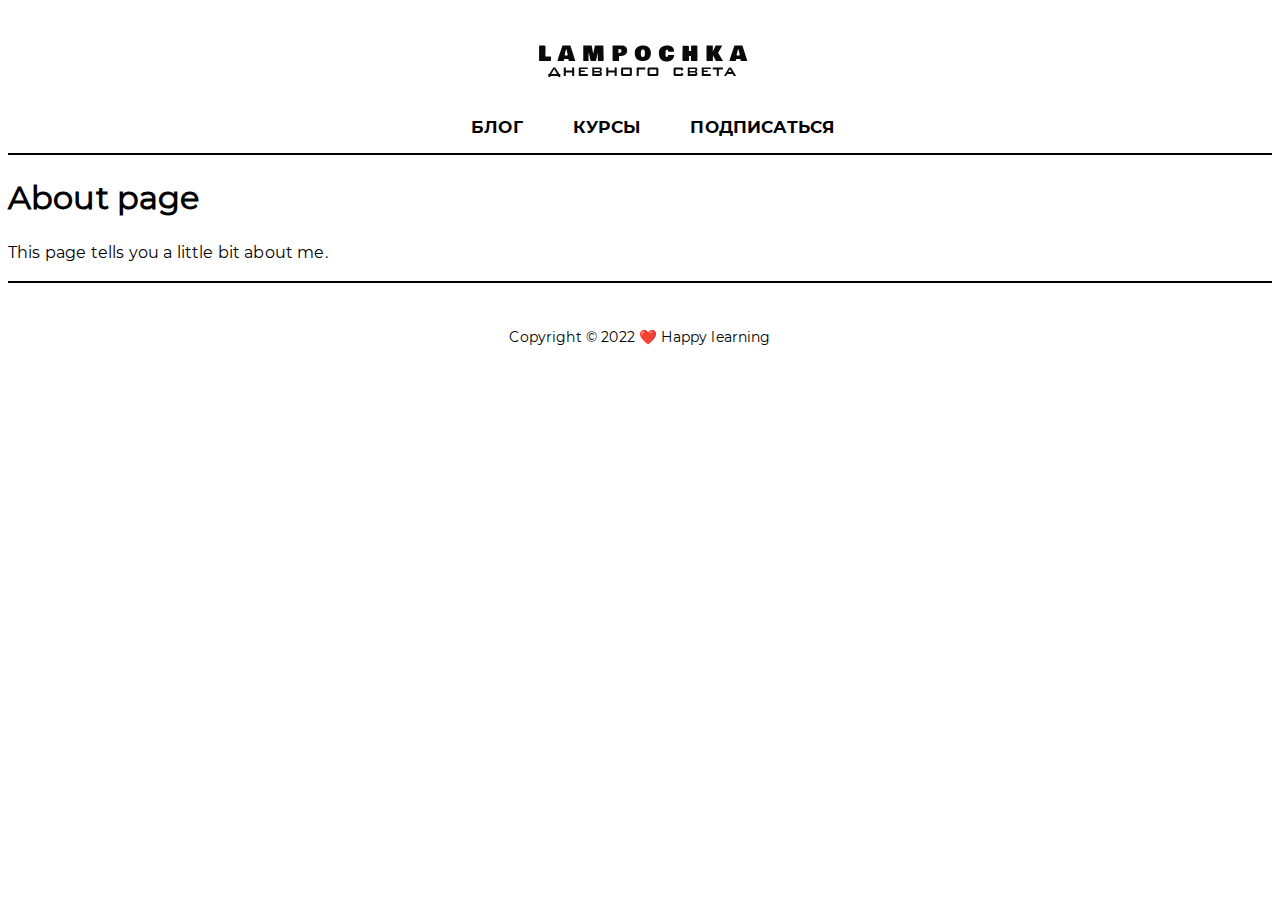
<file: about.html>
<!DOCTYPE html>

<html>
<head>
    <meta charset='UTF-8'>
    <link rel="stylesheet" href="/assets/css/styles.css">
    <title>title</title> 
</head>
<body>

    <div class="header">
        <div class='background-area'>
            <div class='main-logo'>
                <a href='http://localhost:4000'>
                    <img src='/assets/images/site_header_3328x416.png' srcset='/assets/images/site_header_3328x416.png' width='416' height='52'>
                </a>
            </div>
        </div>

        <div class='menu'>
            <ul class="main-menu">
                <li class="menu-item"><a href="/index.html" class="menu-link">БЛОГ</a></li>
                <li class="menu-item"><a href="/courses.html" class="menu-link">КУРСЫ</a></li>
                <li class="menu-item"><a href="/subscribe.html" class="menu-link">ПОДПИСАТЬСЯ</a></li>
            </ul>
        </div>
    </div>
    
    <h1 id="about-page">About page</h1>

<p>This page tells you a little bit about me.</p>


    <div class='footer'>
        <p> Copyright © 2022 ❤️ Happy learning </p>
    </div>

</body>
</html>
</file>
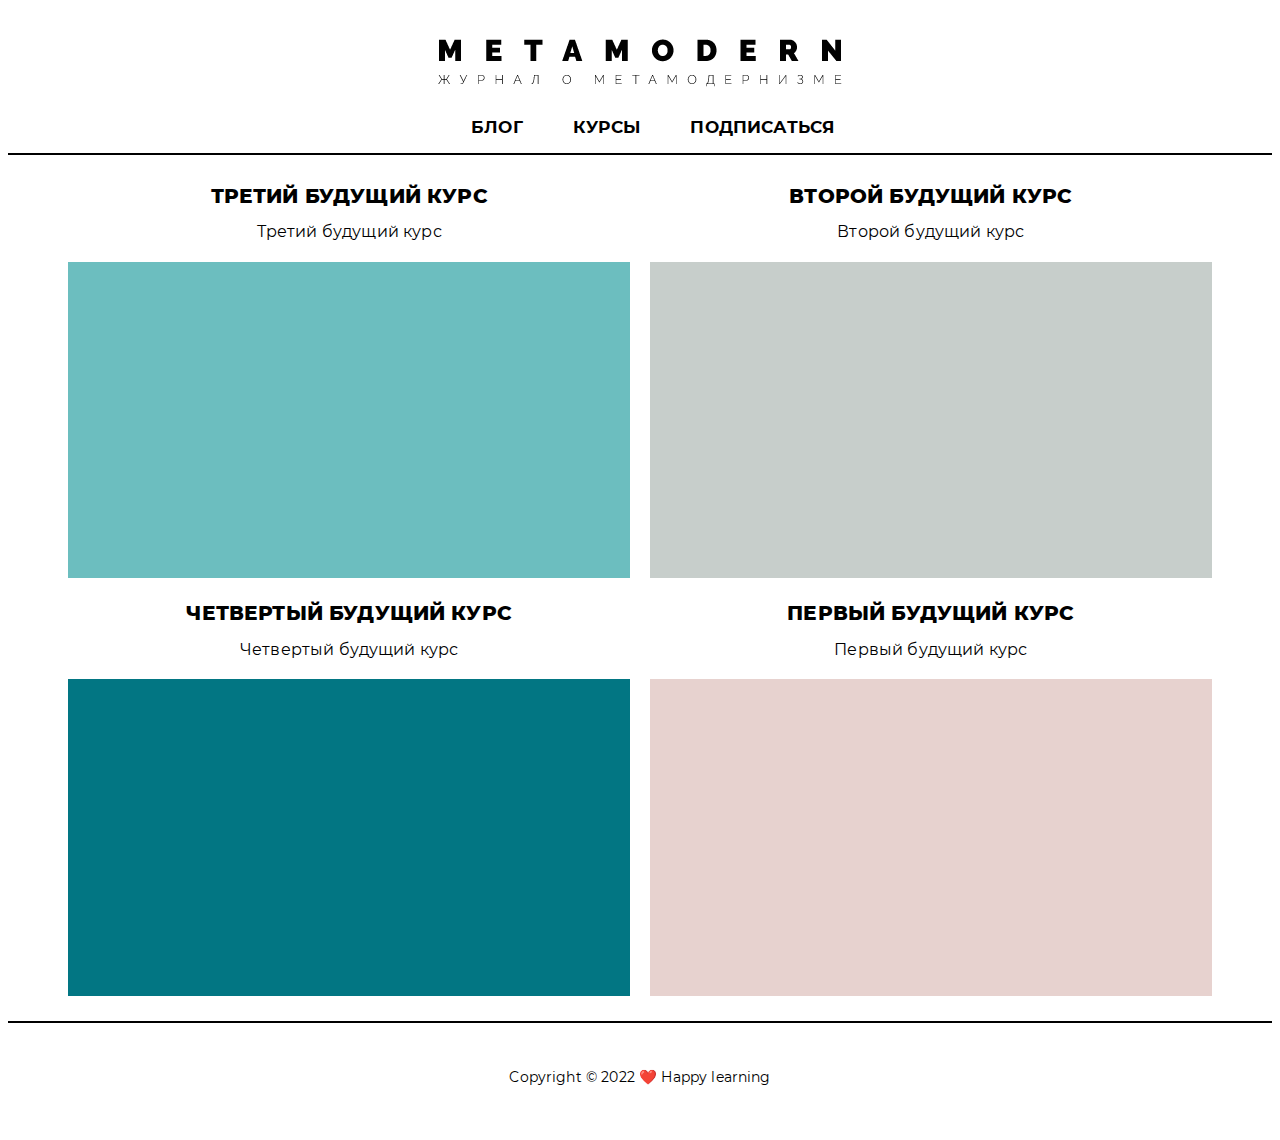
<file: courses.html>
<!DOCTYPE html>

<html>
<head>
    <meta charset='UTF-8'>
    <link rel="stylesheet" href="/assets/css/styles.css">
    <title>Лампочка</title> 
</head>
<body>

    <div class="header">
        <div class='background-area'>
            <div class='main-logo'>
                <a href='http://localhost:4000'>
                    <img src='/assets/images/site_header_3328x416.png' srcset='/assets/images/site_header.png' width='416' height='52'>
                </a>
            </div>
        </div>

        <div class='menu'>
            <ul class="main-menu">
                <li class="menu-item"><a href="/index.html" class="menu-link">БЛОГ</a></li>
                <li class="menu-item"><a href="/courses.html" class="menu-link">КУРСЫ</a></li>
                <li class="menu-item"><a href="/subscribe.html" class="menu-link">ПОДПИСАТЬСЯ</a></li>
            </ul>
        </div>
    </div>
    
    <div class='full-container'>

    <div class='container'>

        <div id='article-list'>

            
                <div class='article-card'>

                    <div class='article-title'>
                        <a href="/courses/2022/06/17/third_future_course.html">ТРЕТИЙ БУДУЩИЙ КУРС</a>
                    </div>
                  
                    <!--<div class='article-date'>
                        
                    </div>
                          -->
                    <div class='article-summary'>
                        <p> Третий будущий курс </p>
                    </div>

                    <div class='article-img'>
                        
                           <a href="/courses/2022/06/17/third_future_course.html"><img class="feat-img" src="/assets/images/Фон-3.png" alt="Третий будущий курс" /></a>
                        
                    </div>


                </div>
            
                <div class='article-card'>

                    <div class='article-title'>
                        <a href="/courses/2022/06/17/second_future_course.html">ВТОРОЙ БУДУЩИЙ КУРС</a>
                    </div>
                  
                    <!--<div class='article-date'>
                        
                    </div>
                          -->
                    <div class='article-summary'>
                        <p> Второй будущий курс </p>
                    </div>

                    <div class='article-img'>
                        
                           <a href="/courses/2022/06/17/second_future_course.html"><img class="feat-img" src="/assets/images/Фон-4.png" alt="Второй будущий курс" /></a>
                        
                    </div>


                </div>
            
                <div class='article-card'>

                    <div class='article-title'>
                        <a href="/courses/2022/06/17/fourth_future_course.html">ЧЕТВЕРТЫЙ БУДУЩИЙ КУРС</a>
                    </div>
                  
                    <!--<div class='article-date'>
                        
                    </div>
                          -->
                    <div class='article-summary'>
                        <p> Четвертый будущий курс </p>
                    </div>

                    <div class='article-img'>
                        
                           <a href="/courses/2022/06/17/fourth_future_course.html"><img class="feat-img" src="/assets/images/Фон-2.png" alt="Четвертый будущий курс" /></a>
                        
                    </div>


                </div>
            
                <div class='article-card'>

                    <div class='article-title'>
                        <a href="/courses/2022/06/17/first_future_course.html">ПЕРВЫЙ БУДУЩИЙ КУРС</a>
                    </div>
                  
                    <!--<div class='article-date'>
                        
                    </div>
                          -->
                    <div class='article-summary'>
                        <p> Первый будущий курс </p>
                    </div>

                    <div class='article-img'>
                        
                           <a href="/courses/2022/06/17/first_future_course.html"><img class="feat-img" src="/assets/images/Фон-5.png" alt="Первый будущий курс" /></a>
                        
                    </div>


                </div>
            

        </div>
    </div>
</div>

    <div class='footer'>
        <p> Copyright © 2022 ❤️ Happy learning </p>
    </div>

</body>
</html>
</file>
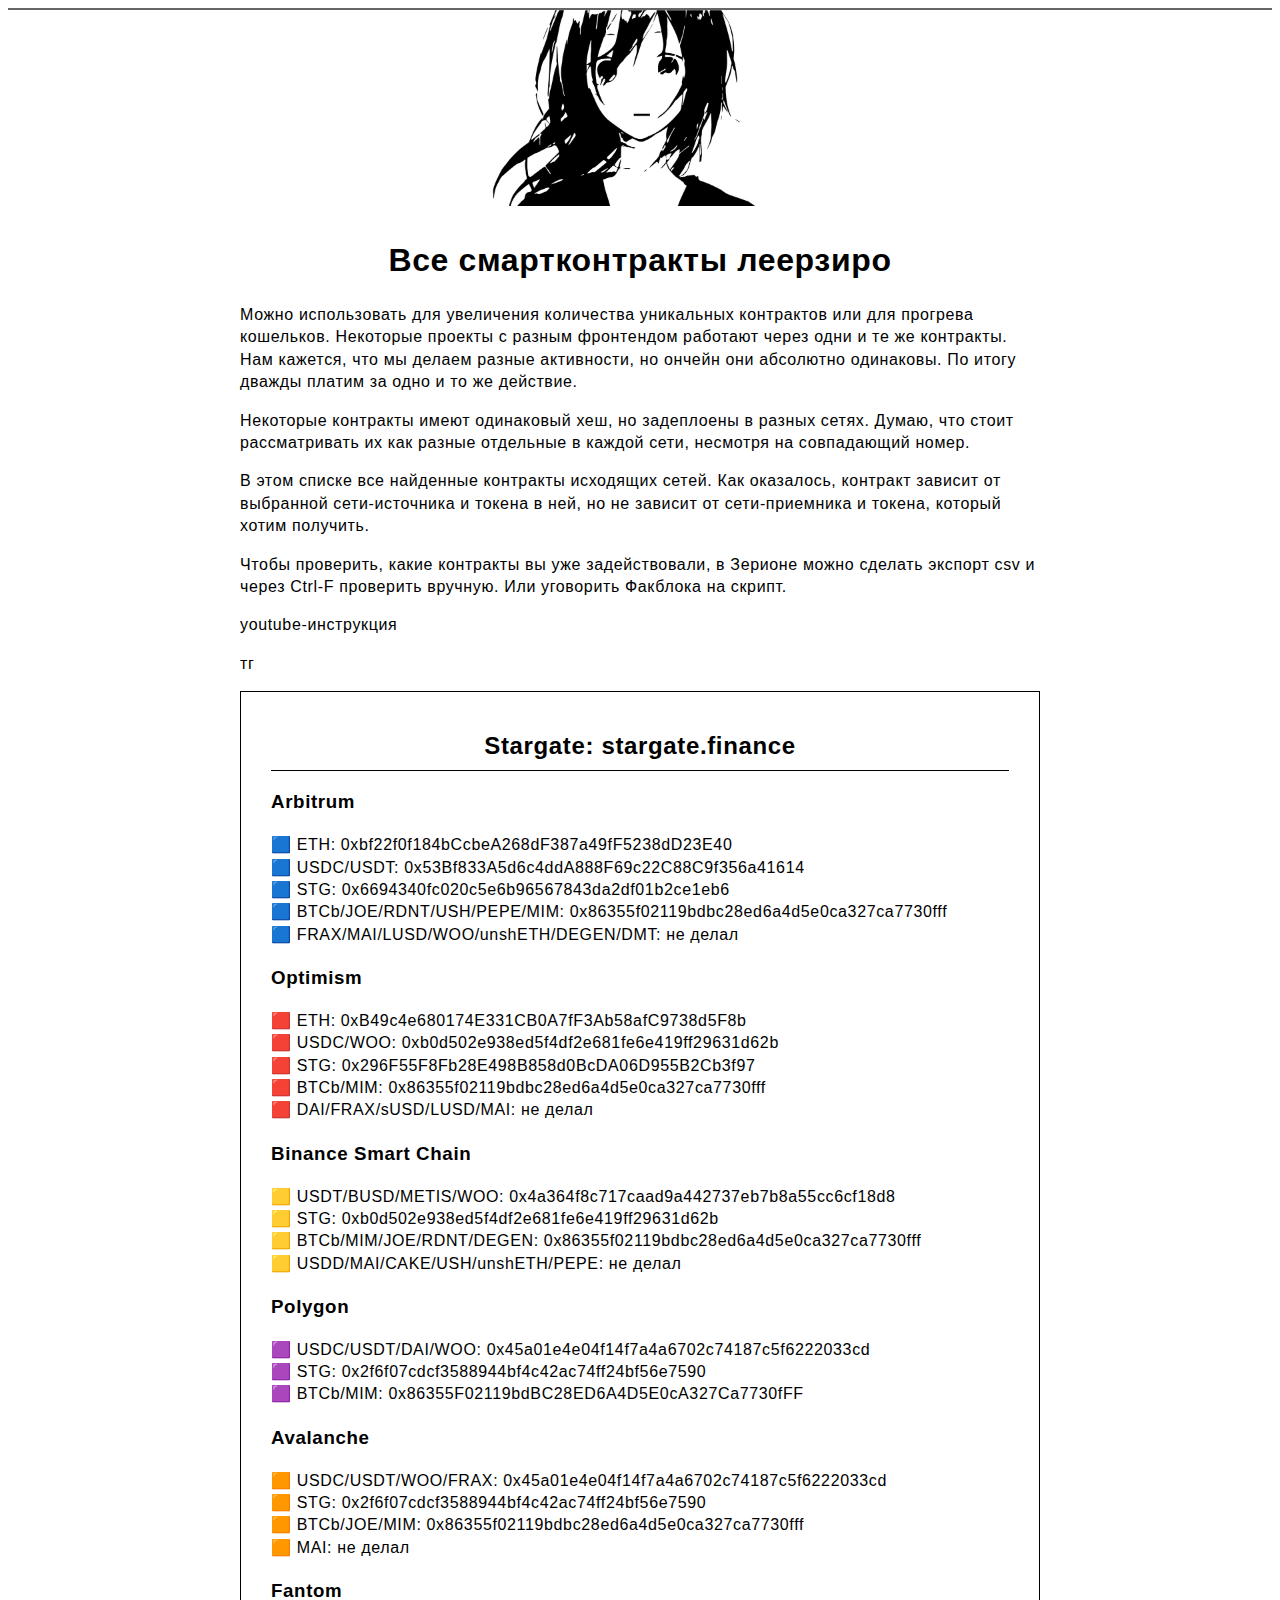
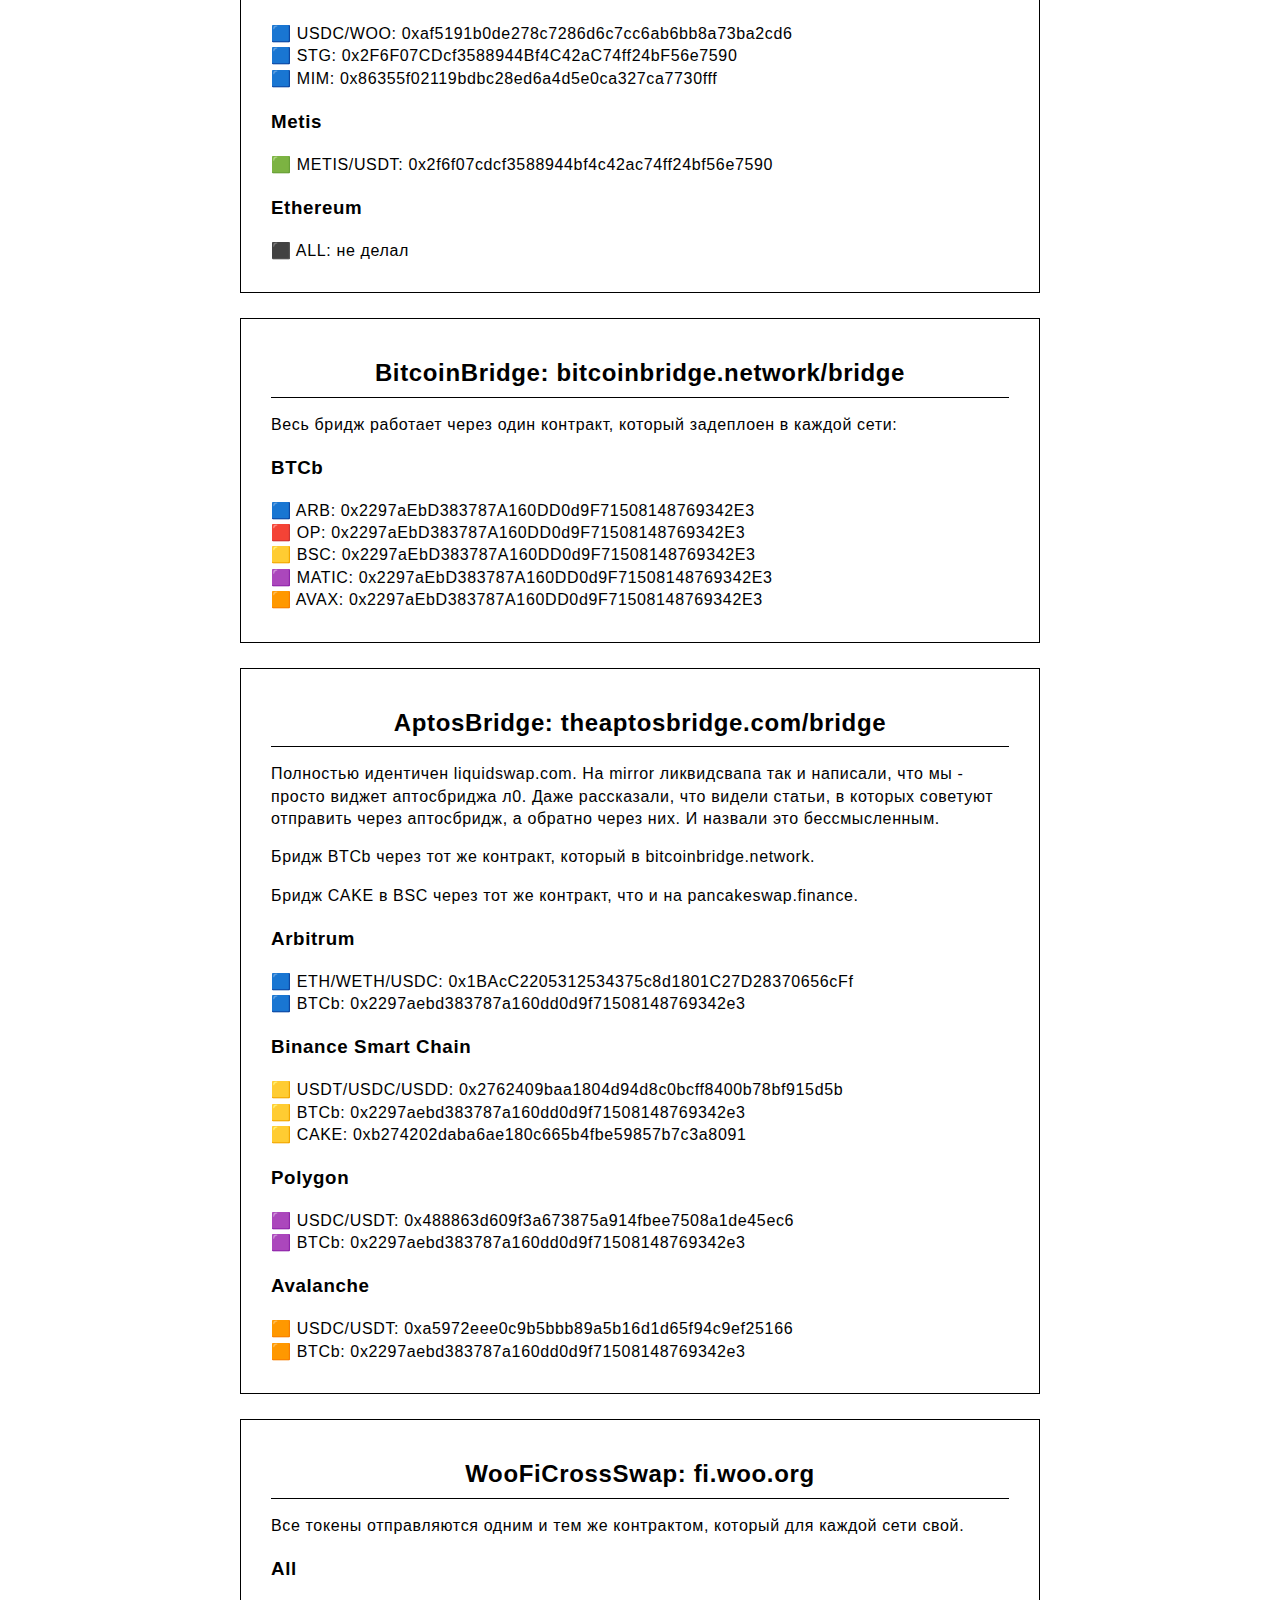
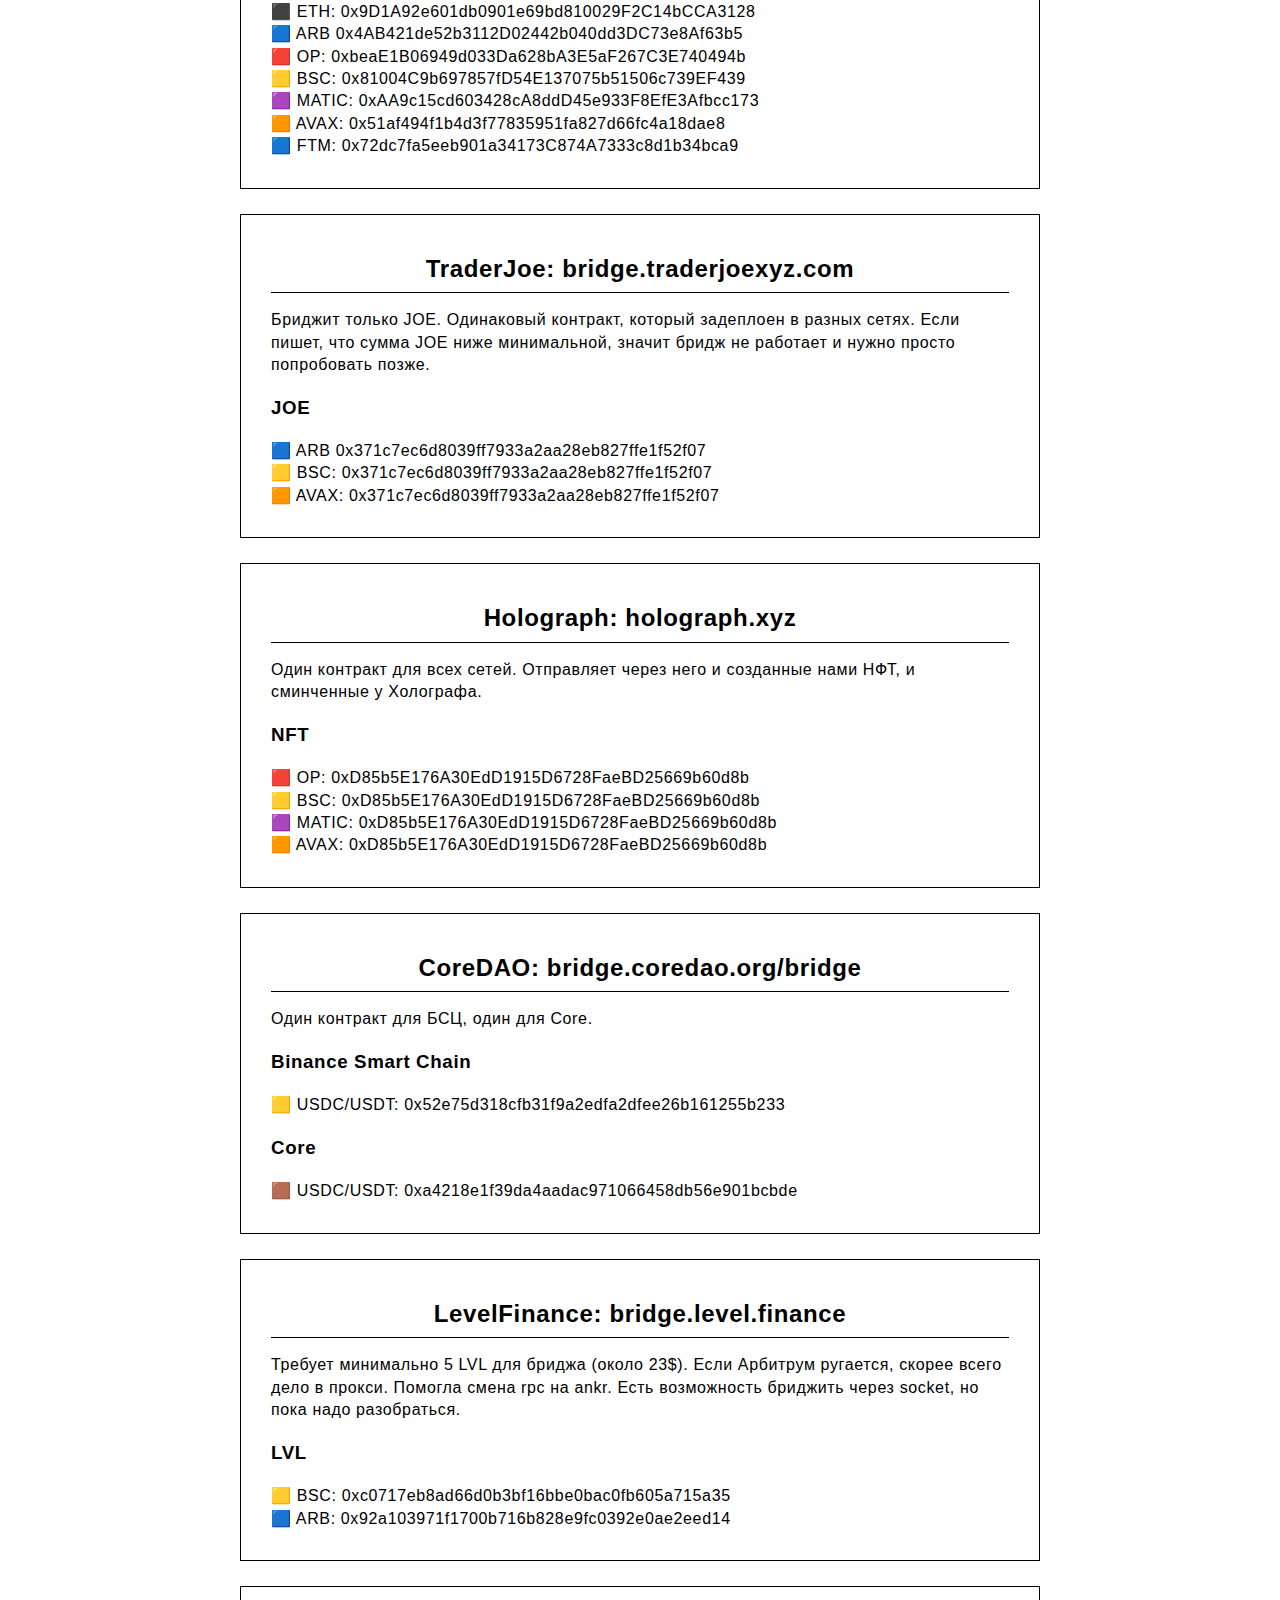
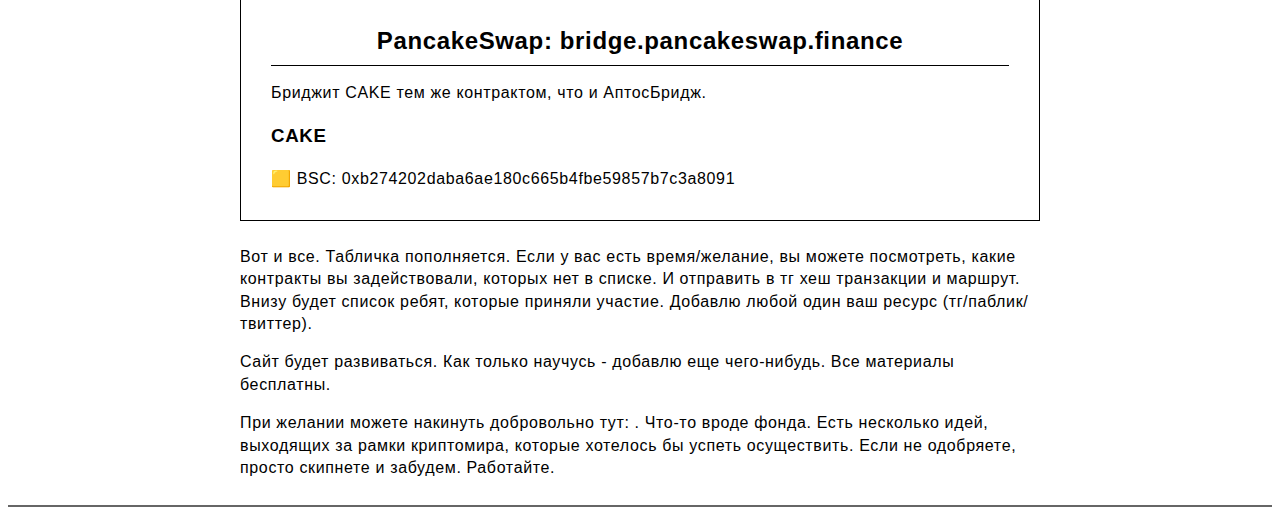
<file: layerzero_all_contracts.html>
<!DOCTYPE html>
<html>
    <head>
        <meta charset="utf-8" />
        <link rel="stylesheet" href="style.css">
        <title>Все смартконтракты леерзиро</title>
    </head>
    <body>
        <div class="all">
            <div class="header"> 
                <img class="main_img" src="image.png" alt="main_img">

            </div>

            <div class="content">

            <h1> Все смартконтракты леерзиро </h1>

            <p>Можно использовать для увеличения количества уникальных контрактов или для прогрева кошельков. Некоторые проекты с разным фронтендом работают через одни и те же контракты. Нам кажется, что мы делаем разные активности, но ончейн они абсолютно одинаковы. По итогу дважды платим за одно и то же действие.</p>

            <p>Некоторые контракты имеют одинаковый хеш, но задеплоены в разных сетях. Думаю, что стоит рассматривать их как разные отдельные в каждой сети, несмотря на совпадающий номер.</p>

            <p>В этом списке все найденные контракты исходящих сетей. Как оказалось, контракт зависит от выбранной сети-источника и токена в ней, но не зависит от сети-приемника и токена, который хотим получить.</p>

            <p>Чтобы проверить, какие контракты вы уже задействовали, в Зерионе можно сделать экспорт csv и через Ctrl-F проверить вручную. Или уговорить Факблока на скрипт.</p>

            <p>youtube-инструкция</p>

            <p>тг</p>

            <div class="lz-project">

                <h2>Stargate: stargate.finance</h2>

                <div class="lz-networks">

                <h3>Arbitrum</h3>
                    🟦 ETH: 0xbf22f0f184bCcbeA268dF387a49fF5238dD23E40<br>
                    🟦 USDC/USDT: 0x53Bf833A5d6c4ddA888F69c22C88C9f356a41614<br>
                    🟦 STG: 0x6694340fc020c5e6b96567843da2df01b2ce1eb6<br>
                    🟦 BTCb/JOE/RDNT/USH/PEPE/MIM: 0x86355f02119bdbc28ed6a4d5e0ca327ca7730fff<br>
                    🟦 FRAX/MAI/LUSD/WOO/unshETH/DEGEN/DMT: не делал<br>

                <h3>Optimism</h3>
                    🟥 ETH: 0xB49c4e680174E331CB0A7fF3Ab58afC9738d5F8b<br>
                    🟥 USDC/WOO: 0xb0d502e938ed5f4df2e681fe6e419ff29631d62b<br>
                    🟥 STG: 0x296F55F8Fb28E498B858d0BcDA06D955B2Cb3f97<br>
                    🟥 BTCb/MIM: 0x86355f02119bdbc28ed6a4d5e0ca327ca7730fff<br>
                    🟥 DAI/FRAX/sUSD/LUSD/MAI: не делал<br>

                <h3>Binance Smart Chain</h3>
                    🟨 USDT/BUSD/METIS/WOO: 0x4a364f8c717caad9a442737eb7b8a55cc6cf18d8<br>
                    🟨 STG: 0xb0d502e938ed5f4df2e681fe6e419ff29631d62b<br>
                    🟨 BTCb/MIM/JOE/RDNT/DEGEN: 0x86355f02119bdbc28ed6a4d5e0ca327ca7730fff<br>
                    🟨 USDD/MAI/CAKE/USH/unshETH/PEPE: не делал<br>

                <h3>Polygon</h3> 
                    🟪 USDC/USDT/DAI/WOO: 0x45a01e4e04f14f7a4a6702c74187c5f6222033cd<br>
                    🟪 STG: 0x2f6f07cdcf3588944bf4c42ac74ff24bf56e7590<br>
                    🟪 BTCb/MIM: 0x86355F02119bdBC28ED6A4D5E0cA327Ca7730fFF<br>


                <h3>Avalanche</h3> 
                    🟧 USDC/USDT/WOO/FRAX: 0x45a01e4e04f14f7a4a6702c74187c5f6222033cd<br>
                    🟧 STG: 0x2f6f07cdcf3588944bf4c42ac74ff24bf56e7590<br>
                    🟧 BTCb/JOE/MIM: 0x86355f02119bdbc28ed6a4d5e0ca327ca7730fff<br>
                    🟧 MAI: не делал<br>

                <h3>Fantom</h3> 
                    🟦 USDC/WOO: 0xaf5191b0de278c7286d6c7cc6ab6bb8a73ba2cd6<br>
                    🟦 STG: 0x2F6F07CDcf3588944Bf4C42aC74ff24bF56e7590<br>
                    🟦 MIM: 0x86355f02119bdbc28ed6a4d5e0ca327ca7730fff<br>

                <h3>Metis</h3> 
                    🟩 METIS/USDT: 0x2f6f07cdcf3588944bf4c42ac74ff24bf56e7590<br>

                <h3>Ethereum</h3>
                    ⬛️ ALL: не делал<br>

                </div>
            </div>

            <div class="lz-project">

                <h2> BitcoinBridge: bitcoinbridge.network/bridge</h2>

                <div class="lz-networks">
                <p>Весь бридж работает через один контракт, который задеплоен в каждой сети:</p>

                <h3>BTCb</h3> 
                    🟦 ARB: 0x2297aEbD383787A160DD0d9F71508148769342E3<br>
                    🟥 OP: 0x2297aEbD383787A160DD0d9F71508148769342E3<br>
                    🟨 BSC: 0x2297aEbD383787A160DD0d9F71508148769342E3<br>
                    🟪 MATIC: 0x2297aEbD383787A160DD0d9F71508148769342E3<br>
                    🟧 AVAX: 0x2297aEbD383787A160DD0d9F71508148769342E3<br>
            </div>
            </div>


            <div class="lz-project">

                <h2>AptosBridge: theaptosbridge.com/bridge</h2>

                <div class="lz-networks">

                <p>Полностью идентичен liquidswap.com. На mirror ликвидсвапа так и написали, что мы - просто виджет аптосбриджа л0. Даже рассказали, что видели статьи, в которых советуют отправить через аптосбридж, а обратно через них. И назвали это бессмысленным.</p> 

                <p>Бридж BTCb через тот же контракт, который в bitcoinbridge.network.</p>

                <p>Бридж CAKE в BSC через тот же контракт, что и на pancakeswap.finance.</p>

                <h3>Arbitrum</h3> 
                    🟦 ETH/WETH/USDC: 0x1BAcC2205312534375c8d1801C27D28370656cFf<br>
                    🟦 BTCb: 0x2297aebd383787a160dd0d9f71508148769342e3<br>

                <h3>Binance Smart Chain</h3> 
                    🟨 USDT/USDC/USDD: 0x2762409baa1804d94d8c0bcff8400b78bf915d5b<br>
                    🟨 BTCb: 0x2297aebd383787a160dd0d9f71508148769342e3<br>
                    🟨 CAKE: 0xb274202daba6ae180c665b4fbe59857b7c3a8091<br>

                <h3>Polygon</h3> 
                    🟪 USDC/USDT: 0x488863d609f3a673875a914fbee7508a1de45ec6<br>
                    🟪 BTCb: 0x2297aebd383787a160dd0d9f71508148769342e3<br>

                <h3>Avalanche</h3> 
                    🟧 USDC/USDT: 0xa5972eee0c9b5bbb89a5b16d1d65f94c9ef25166<br>
                    🟧 BTCb: 0x2297aebd383787a160dd0d9f71508148769342e3<br>
            </div>
        </div>

            <div class="lz-project">

                <h2>WooFiCrossSwap: fi.woo.org</h2>

                <p>Все токены отправляются одним и тем же контрактом, который для каждой сети свой.</p> 

                <h3>All</h3> 
                    ⬛️ ETH: 0x9D1A92e601db0901e69bd810029F2C14bCCA3128<br>
                    🟦 ARB 0x4AB421de52b3112D02442b040dd3DC73e8Af63b5<br>
                    🟥 OP: 0xbeaE1B06949d033Da628bA3E5aF267C3E740494b<br>                    
                    🟨 BSC: 0x81004C9b697857fD54E137075b51506c739EF439<br>
                    🟪 MATIC: 0xAA9c15cd603428cA8ddD45e933F8EfE3Afbcc173<br>
                    🟧 AVAX: 0x51af494f1b4d3f77835951fa827d66fc4a18dae8<br>
                    🟦 FTM: 0x72dc7fa5eeb901a34173C874A7333c8d1b34bca9<br>
            </div>            

            <div class="lz-project">

                <h2>TraderJoe: bridge.traderjoexyz.com</h2>

                <p>Бриджит только JOE. Одинаковый контракт, который задеплоен в разных сетях. Если пишет, что сумма JOE ниже минимальной, значит бридж не работает и нужно просто попробовать позже.</p>

                <h3>JOE</h3> 
                    🟦 ARB 0x371c7ec6d8039ff7933a2aa28eb827ffe1f52f07<br>                 
                    🟨 BSC: 0x371c7ec6d8039ff7933a2aa28eb827ffe1f52f07<br>
                    🟧 AVAX: 0x371c7ec6d8039ff7933a2aa28eb827ffe1f52f07<br>
            </div> 

            <div class="lz-project">

                <h2>Holograph: holograph.xyz</h2>

                <p>Один контракт для всех сетей. Отправляет через него и созданные нами НФТ, и сминченные у Холографа.</p>

                <h3>NFT</h3> 
                    🟥 OP: 0xD85b5E176A30EdD1915D6728FaeBD25669b60d8b<br>                    
                    🟨 BSC: 0xD85b5E176A30EdD1915D6728FaeBD25669b60d8b<br>
                    🟪 MATIC: 0xD85b5E176A30EdD1915D6728FaeBD25669b60d8b<br>
                    🟧 AVAX: 0xD85b5E176A30EdD1915D6728FaeBD25669b60d8b<br>
            </div> 

            <div class="lz-project">
                <h2>CoreDAO: bridge.coredao.org/bridge</h2>
                <p>Один контракт для БСЦ, один для Core.</p> 
                <h3>Binance Smart Chain</h3> 
                    🟨 USDC/USDT: 0x52e75d318cfb31f9a2edfa2dfee26b161255b233<br>                    
                <h3>Core</h3> 
                    🟫 USDC/USDT: 0xa4218e1f39da4aadac971066458db56e901bcbde<br>                    
            </div>

            <div class="lz-project">
                <h2>LevelFinance: bridge.level.finance</h2>
                <p>Требует минимально 5 LVL для бриджа (около 23$). Если Арбитрум ругается, скорее всего дело в прокси. Помогла смена rpc на ankr. Есть возможность бриджить через socket, но пока надо разобраться.</p>

                <h3>LVL</h3>
                    🟨 BSC: 0xc0717eb8ad66d0b3bf16bbe0bac0fb605a715a35<br>
                    🟦 ARB: 0x92a103971f1700b716b828e9fc0392e0ae2eed14<br>                    
            </div>

            <div class="lz-project">
                <h2>PancakeSwap: bridge.pancakeswap.finance</h2>
                <p>Бриджит CAKE тем же контрактом, что и АптосБридж.</p>
                <h3>CAKE</h3>
                    🟨 BSC: 0xb274202daba6ae180c665b4fbe59857b7c3a8091<br>                
            </div>

            <p>Вот и все. Табличка пополняется. Если у вас есть время/желание, вы можете посмотреть, какие контракты вы задействовали, которых нет в списке. И отправить в тг хеш транзакции и маршрут. Внизу будет список ребят, которые приняли участие. Добавлю любой один ваш ресурс (тг/паблик/твиттер).</p>

            <p>Сайт будет развиваться. Как только научусь - добавлю еще чего-нибудь. Все материалы бесплатны.</p>

            <p>При желании можете накинуть добровольно тут: . Что-то вроде фонда. Есть несколько идей, выходящих за рамки криптомира, которые хотелось бы успеть осуществить. Если не одобряете, просто скипнете и забудем. Работайте. </p>

        </div>
    </div>
    </body>
</html>
</file>
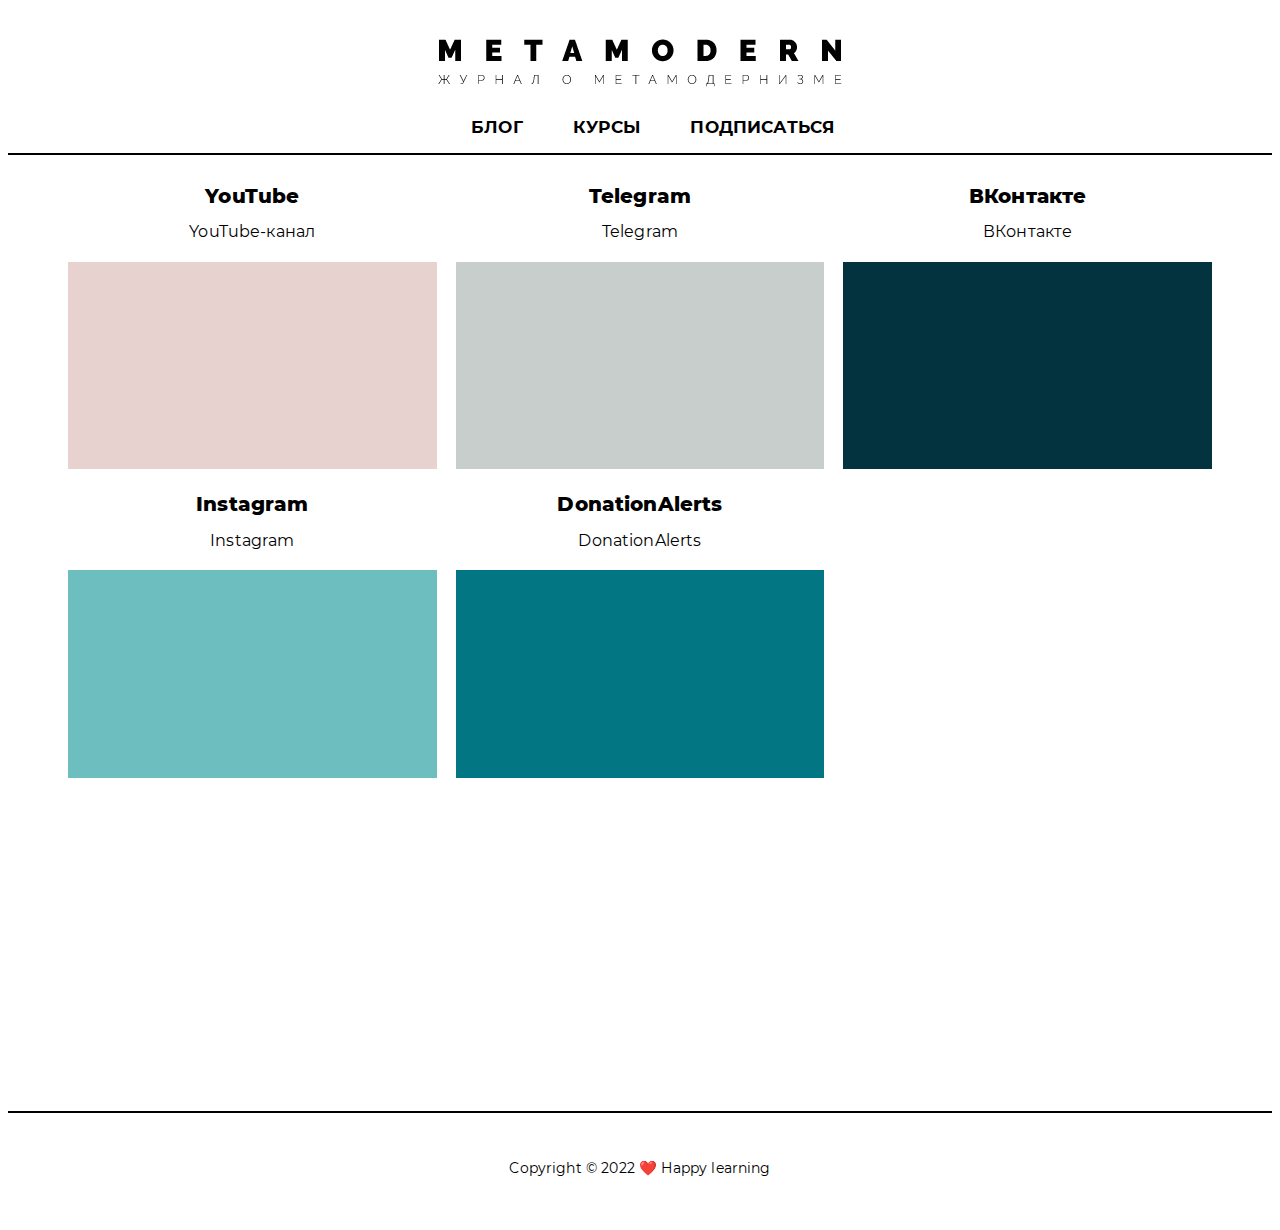
<file: subscribe.html>
<!DOCTYPE html>

<html>
<head>
    <meta charset='UTF-8'>
    <link rel="stylesheet" href="/assets/css/styles.css">
    <title>Лампочка</title> 
</head>
<body>

    <div class="header">
        <div class='background-area'>
            <div class='main-logo'>
                <a href='http://localhost:4000'>
                    <img src='/assets/images/site_header_3328x416.png' srcset='/assets/images/site_header.png' width='416' height='52'>
                </a>
            </div>
        </div>

        <div class='menu'>
            <ul class="main-menu">
                <li class="menu-item"><a href="/index.html" class="menu-link">БЛОГ</a></li>
                <li class="menu-item"><a href="/courses.html" class="menu-link">КУРСЫ</a></li>
                <li class="menu-item"><a href="/subscribe.html" class="menu-link">ПОДПИСАТЬСЯ</a></li>
            </ul>
        </div>
    </div>
    
    <div class='full-container'>

    <div class='container'>

        <div id='subscribe-list'>

            
                <div class='article-card'>

                    <div class='article-title'>
                        <a href="/subscribes/2022/06/17/youtube.html">YouTube</a>
                    </div>
                  
                    <!--<div class='article-date'>
                        
                    </div>
                          -->
                    <div class='article-summary'>
                        <p> YouTube-канал </p>
                    </div>

                    <div class='article-img'>
                        
                           <a href="/subscribes/2022/06/17/youtube.html"><img class="feat-img" src="/assets/images/Фон-5.png" alt="YouTube-канал." /></a>
                        
                    </div>


                </div>
            
                <div class='article-card'>

                    <div class='article-title'>
                        <a href="/subscribes/2022/06/17/telegram.html">Telegram</a>
                    </div>
                  
                    <!--<div class='article-date'>
                        
                    </div>
                          -->
                    <div class='article-summary'>
                        <p> Telegram </p>
                    </div>

                    <div class='article-img'>
                        
                           <a href="/subscribes/2022/06/17/telegram.html"><img class="feat-img" src="/assets/images/Фон-4.png" alt="Telegram" /></a>
                        
                    </div>


                </div>
            
                <div class='article-card'>

                    <div class='article-title'>
                        <a href="/subscribes/2022/06/17/seventh.html">ВКонтакте</a>
                    </div>
                  
                    <!--<div class='article-date'>
                        
                    </div>
                          -->
                    <div class='article-summary'>
                        <p> ВКонтакте </p>
                    </div>

                    <div class='article-img'>
                        
                           <a href="/subscribes/2022/06/17/seventh.html"><img class="feat-img" src="/assets/images/Фон.png" alt="ВКонтакте" /></a>
                        
                    </div>


                </div>
            
                <div class='article-card'>

                    <div class='article-title'>
                        <a href="/subscribes/2022/06/17/instagram.html">Instagram</a>
                    </div>
                  
                    <!--<div class='article-date'>
                        
                    </div>
                          -->
                    <div class='article-summary'>
                        <p> Instagram </p>
                    </div>

                    <div class='article-img'>
                        
                           <a href="/subscribes/2022/06/17/instagram.html"><img class="feat-img" src="/assets/images/Фон-3.png" alt="Instagram" /></a>
                        
                    </div>


                </div>
            
                <div class='article-card'>

                    <div class='article-title'>
                        <a href="/subscribes/2022/06/17/donation_alerts.html">DonationAlerts</a>
                    </div>
                  
                    <!--<div class='article-date'>
                        
                    </div>
                          -->
                    <div class='article-summary'>
                        <p> DonationAlerts </p>
                    </div>

                    <div class='article-img'>
                        
                           <a href="/subscribes/2022/06/17/donation_alerts.html"><img class="feat-img" src="/assets/images/Фон-2.png" alt="DonationAlerts" /></a>
                        
                    </div>


                </div>
            

        </div>
    </div>
</div>

    <div class='footer'>
        <p> Copyright © 2022 ❤️ Happy learning </p>
    </div>

</body>
</html>
</file>
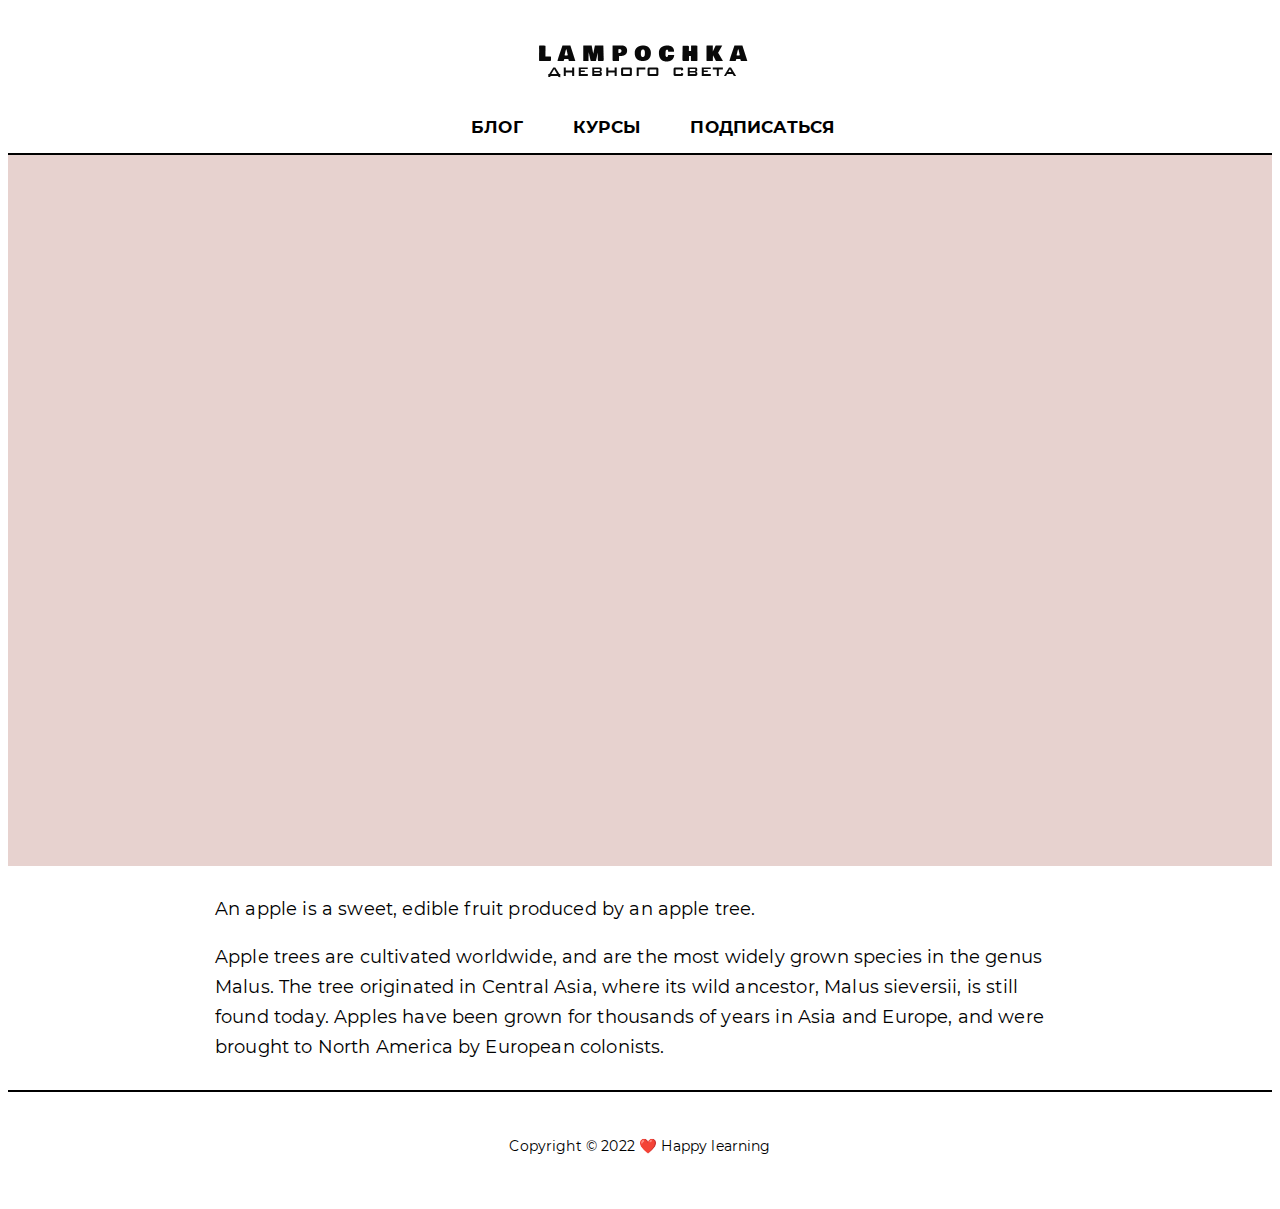
<file: articles/2022/06/17/first_future_article.html>
<!DOCTYPE html>

<html>
<head>
    <meta charset='UTF-8'>
    <link rel="stylesheet" href="/assets/css/styles.css">
    <title>ПЕРВАЯ БУДУЩАЯ СТАТЬЯ</title> 
</head>
<body>

    <div class="header">
        <div class='background-area'>
            <div class='main-logo'>
                <a href='http://localhost:4000'>
                    <img src='/assets/images/site_header_3328x416.png' srcset='/assets/images/site_header_3328x416.png' width='416' height='52'>
                </a>
            </div>
        </div>

        <div class='menu'>
            <ul class="main-menu">
                <li class="menu-item"><a href="/index.html" class="menu-link">БЛОГ</a></li>
                <li class="menu-item"><a href="/courses.html" class="menu-link">КУРСЫ</a></li>
                <li class="menu-item"><a href="/subscribe.html" class="menu-link">ПОДПИСАТЬСЯ</a></li>
            </ul>
        </div>
    </div>
    
    <!--<h1>ПЕРВАЯ БУДУЩАЯ СТАТЬЯ</h1>
<p>17 Jun 2022 - lampochka-ds</p> -->

<div class='full-article-img'>
    
        <img class="feat-img" src="/assets/images/Фон-5.png" alt="Первая будущая статья" />
    
</div>

<div class='article-container'>
    <div class='full-article'> 
    	<p>An apple is a sweet, edible fruit produced by an apple tree.</p>

<p>Apple trees are cultivated worldwide, and are the most widely grown species in
the genus Malus. The tree originated in Central Asia, where its wild ancestor,
Malus sieversii, is still found today. Apples have been grown for thousands of
years in Asia and Europe, and were brought to North America by European
colonists.</p>

    </div>
</div>









    <div class='footer'>
        <p> Copyright © 2022 ❤️ Happy learning </p>
    </div>

</body>
</html>
</file>
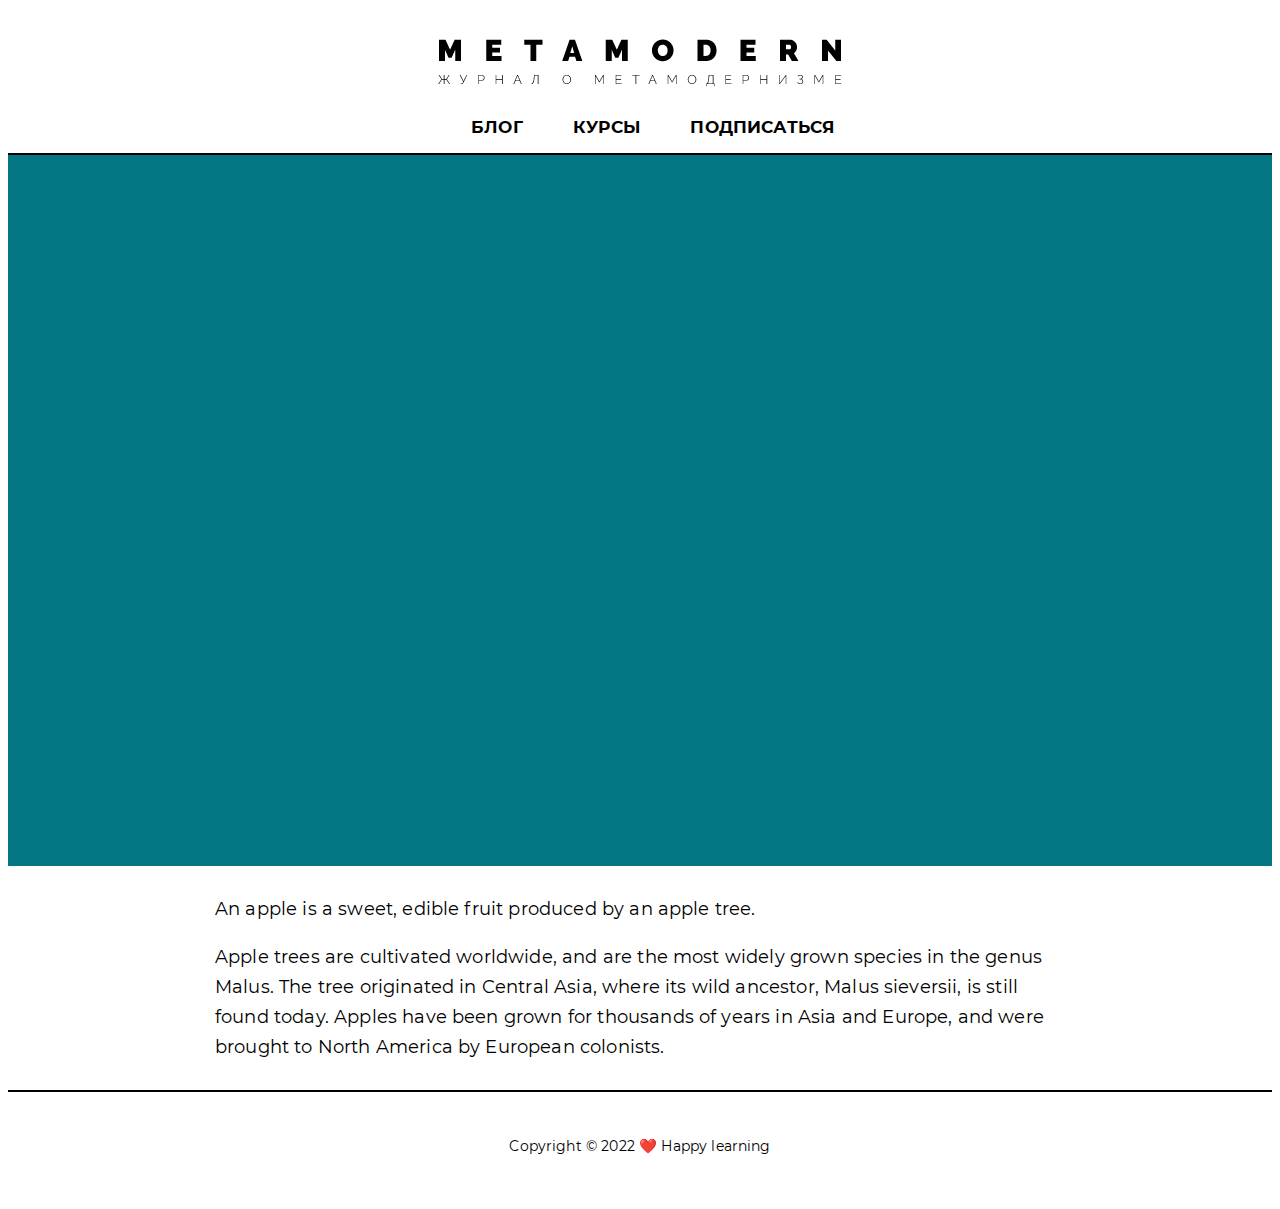
<file: articles/2022/06/17/fourth_future_article.html>
<!DOCTYPE html>

<html>
<head>
    <meta charset='UTF-8'>
    <link rel="stylesheet" href="/assets/css/styles.css">
    <title>ЧЕТВЕРТАЯ БУДУЩАЯ СТАТЬЯ</title> 
</head>
<body>

    <div class="header">
        <div class='background-area'>
            <div class='main-logo'>
                <a href='http://localhost:4000'>
                    <img src='/assets/images/site_header.png' srcset='/assets/images/site_header.png' width='416' height='52'>
                </a>
            </div>
        </div>

        <div class='menu'>
            <ul class="main-menu">
                <li class="menu-item"><a href="/index.html" class="menu-link">БЛОГ</a></li>
                <li class="menu-item"><a href="/courses.html" class="menu-link">КУРСЫ</a></li>
                <li class="menu-item"><a href="/subscribe.html" class="menu-link">ПОДПИСАТЬСЯ</a></li>
            </ul>
        </div>
    </div>
    
    <!--<h1>ЧЕТВЕРТАЯ БУДУЩАЯ СТАТЬЯ</h1>
<p>17 Jun 2022 - lampochka-ds</p> -->

<div class='full-article-img'>
    
        <img class="feat-img" src="/assets/images/Фон-2.png" alt="Четвертая будущая статья" />
    
</div>

<div class='article-container'>
    <div class='full-article'> 
    	<p>An apple is a sweet, edible fruit produced by an apple tree.</p>

<p>Apple trees are cultivated worldwide, and are the most widely grown species in
the genus Malus. The tree originated in Central Asia, where its wild ancestor,
Malus sieversii, is still found today. Apples have been grown for thousands of
years in Asia and Europe, and were brought to North America by European
colonists.</p>

    </div>
</div>









    <div class='footer'>
        <p> Copyright © 2022 ❤️ Happy learning </p>
    </div>

</body>
</html>
</file>
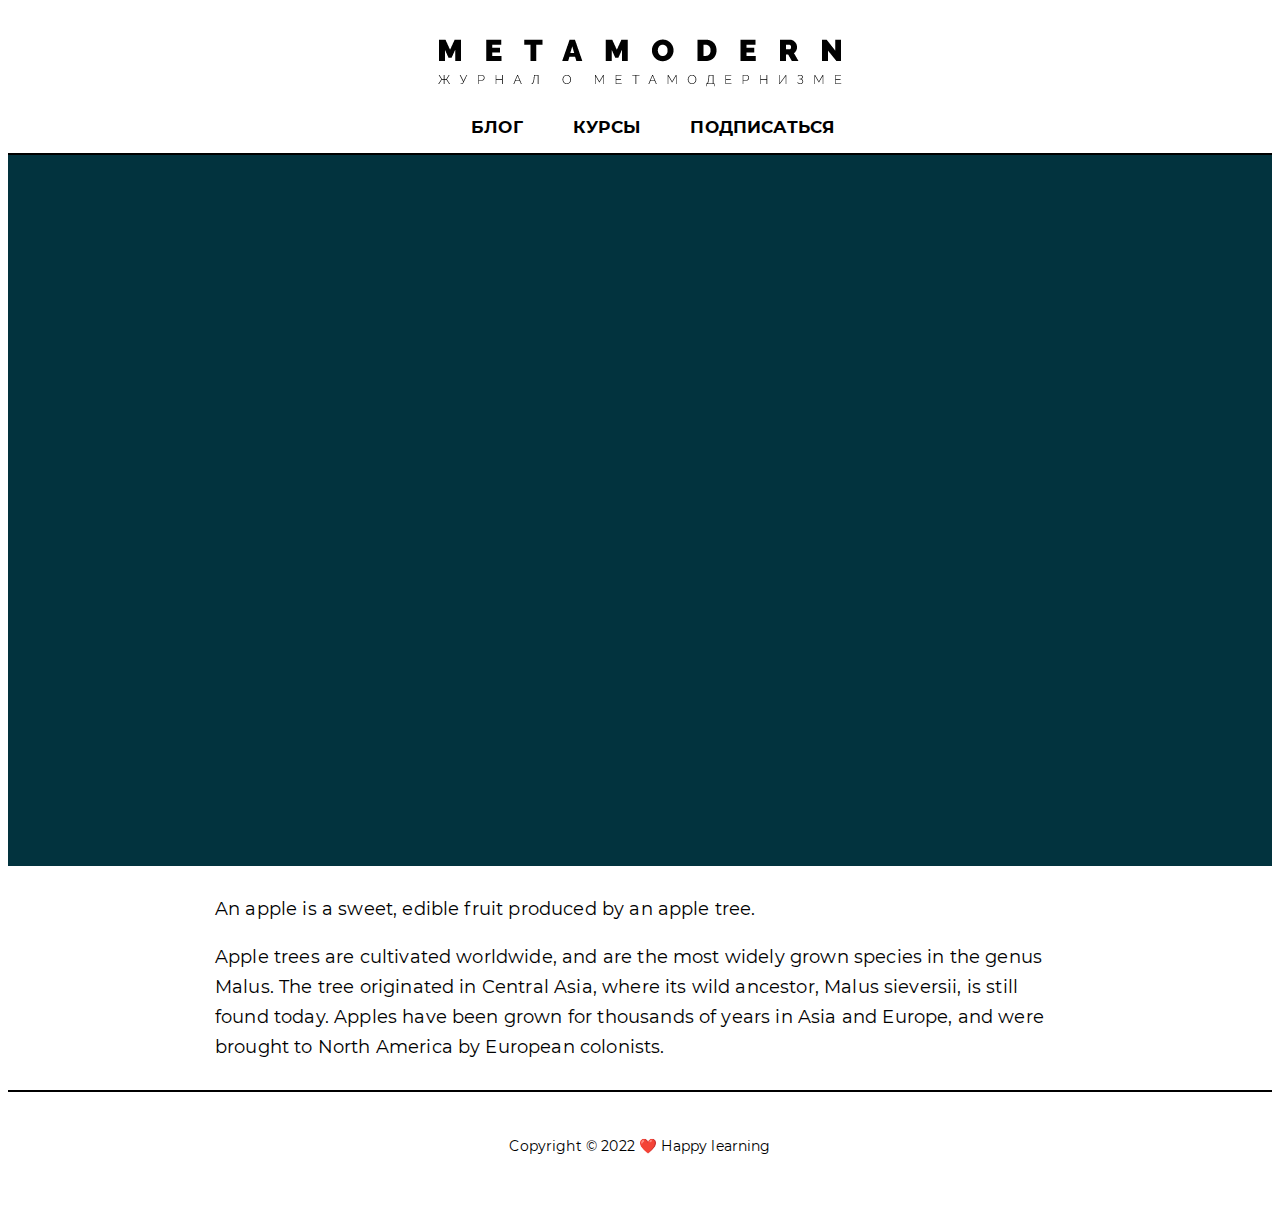
<file: articles/2022/06/17/second.html>
<!DOCTYPE html>

<html>
<head>
    <meta charset='UTF-8'>
    <link rel="stylesheet" href="/assets/css/styles.css">
    <title>ПЯТАЯ БУДУЩАЯ СТАТЬЯ</title> 
</head>
<body>

    <div class="header">
        <div class='background-area'>
            <div class='main-logo'>
                <a href='http://localhost:4000'>
                    <img src='/assets/images/site_header_3328x416.png' srcset='/assets/images/site_header.png' width='416' height='52'>
                </a>
            </div>
        </div>

        <div class='menu'>
            <ul class="main-menu">
                <li class="menu-item"><a href="/index.html" class="menu-link">БЛОГ</a></li>
                <li class="menu-item"><a href="/courses.html" class="menu-link">КУРСЫ</a></li>
                <li class="menu-item"><a href="/subscribe.html" class="menu-link">ПОДПИСАТЬСЯ</a></li>
            </ul>
        </div>
    </div>
    
    <!--<h1>ПЯТАЯ БУДУЩАЯ СТАТЬЯ</h1>
<p>17 Jun 2022 - lampochka-ds</p> -->

<div class='full-article-img'>
    
        <img class="feat-img" src="/assets/images/Фон.png" alt="Пятая будущая статья" />
    
</div>

<div class='article-container'>
    <div class='full-article'> 
    	<p>An apple is a sweet, edible fruit produced by an apple tree.</p>

<p>Apple trees are cultivated worldwide, and are the most widely grown species in
the genus Malus. The tree originated in Central Asia, where its wild ancestor,
Malus sieversii, is still found today. Apples have been grown for thousands of
years in Asia and Europe, and were brought to North America by European
colonists.</p>

    </div>
</div>









    <div class='footer'>
        <p> Copyright © 2022 ❤️ Happy learning </p>
    </div>

</body>
</html>
</file>
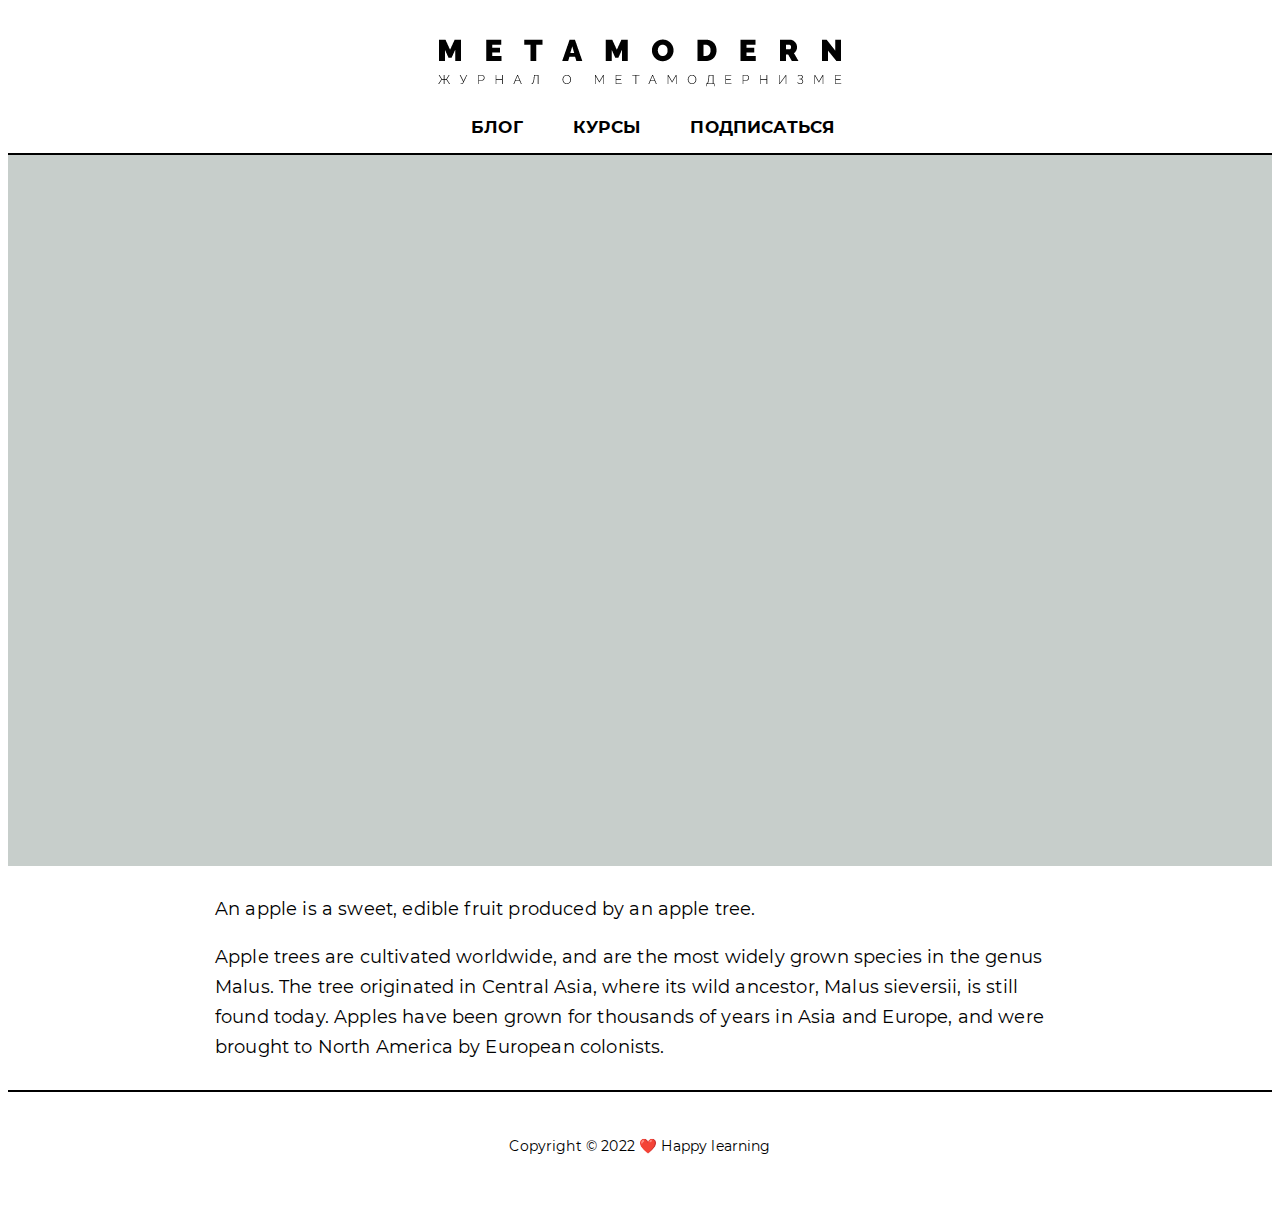
<file: articles/2022/06/17/second_future_article.html>
<!DOCTYPE html>

<html>
<head>
    <meta charset='UTF-8'>
    <link rel="stylesheet" href="/assets/css/styles.css">
    <title>ВТОРАЯ БУДУЩАЯ СТАТЬЯ</title> 
</head>
<body>

    <div class="header">
        <div class='background-area'>
            <div class='main-logo'>
                <a href='http://localhost:4000'>
                    <img src='/assets/images/site_header.png' srcset='/assets/images/site_header.png' width='416' height='52'>
                </a>
            </div>
        </div>

        <div class='menu'>
            <ul class="main-menu">
                <li class="menu-item"><a href="/index.html" class="menu-link">БЛОГ</a></li>
                <li class="menu-item"><a href="/courses.html" class="menu-link">КУРСЫ</a></li>
                <li class="menu-item"><a href="/subscribe.html" class="menu-link">ПОДПИСАТЬСЯ</a></li>
            </ul>
        </div>
    </div>
    
    <!--<h1>ВТОРАЯ БУДУЩАЯ СТАТЬЯ</h1>
<p>17 Jun 2022 - lampochka-ds</p> -->

<div class='full-article-img'>
    
        <img class="feat-img" src="/assets/images/Фон-4.png" alt="Вторая будущая статья" />
    
</div>

<div class='article-container'>
    <div class='full-article'> 
    	<p>An apple is a sweet, edible fruit produced by an apple tree.</p>

<p>Apple trees are cultivated worldwide, and are the most widely grown species in
the genus Malus. The tree originated in Central Asia, where its wild ancestor,
Malus sieversii, is still found today. Apples have been grown for thousands of
years in Asia and Europe, and were brought to North America by European
colonists.</p>

    </div>
</div>









    <div class='footer'>
        <p> Copyright © 2022 ❤️ Happy learning </p>
    </div>

</body>
</html>
</file>
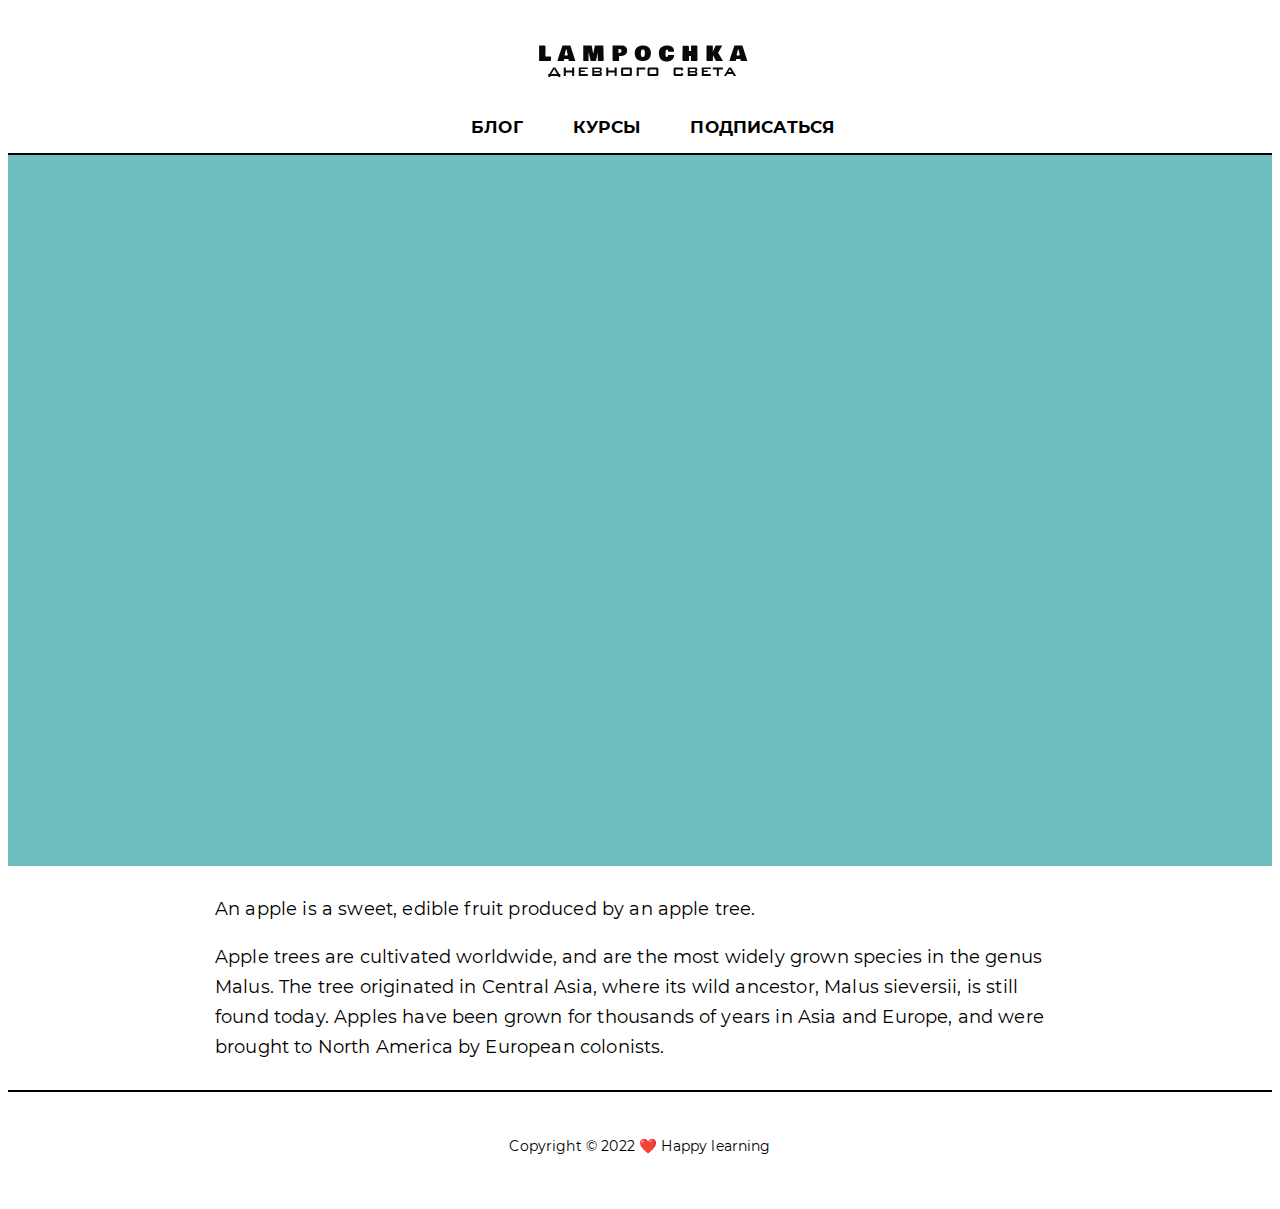
<file: articles/2022/06/17/third_future_article.html>
<!DOCTYPE html>

<html>
<head>
    <meta charset='UTF-8'>
    <link rel="stylesheet" href="/assets/css/styles.css">
    <title>ТРЕТЬЯ БУДУЩАЯ СТАТЬЯ</title> 
</head>
<body>

    <div class="header">
        <div class='background-area'>
            <div class='main-logo'>
                <a href='http://localhost:4000'>
                    <img src='/assets/images/site_header_3328x416.png' srcset='/assets/images/site_header_3328x416.png' width='416' height='52'>
                </a>
            </div>
        </div>

        <div class='menu'>
            <ul class="main-menu">
                <li class="menu-item"><a href="/index.html" class="menu-link">БЛОГ</a></li>
                <li class="menu-item"><a href="/courses.html" class="menu-link">КУРСЫ</a></li>
                <li class="menu-item"><a href="/subscribe.html" class="menu-link">ПОДПИСАТЬСЯ</a></li>
            </ul>
        </div>
    </div>
    
    <!--<h1>ТРЕТЬЯ БУДУЩАЯ СТАТЬЯ</h1>
<p>17 Jun 2022 - lampochka-ds</p> -->

<div class='full-article-img'>
    
        <img class="feat-img" src="/assets/images/Фон-3.png" alt="Третья будущая статья" />
    
</div>

<div class='article-container'>
    <div class='full-article'> 
    	<p>An apple is a sweet, edible fruit produced by an apple tree.</p>

<p>Apple trees are cultivated worldwide, and are the most widely grown species in
the genus Malus. The tree originated in Central Asia, where its wild ancestor,
Malus sieversii, is still found today. Apples have been grown for thousands of
years in Asia and Europe, and were brought to North America by European
colonists.</p>

    </div>
</div>









    <div class='footer'>
        <p> Copyright © 2022 ❤️ Happy learning </p>
    </div>

</body>
</html>
</file>
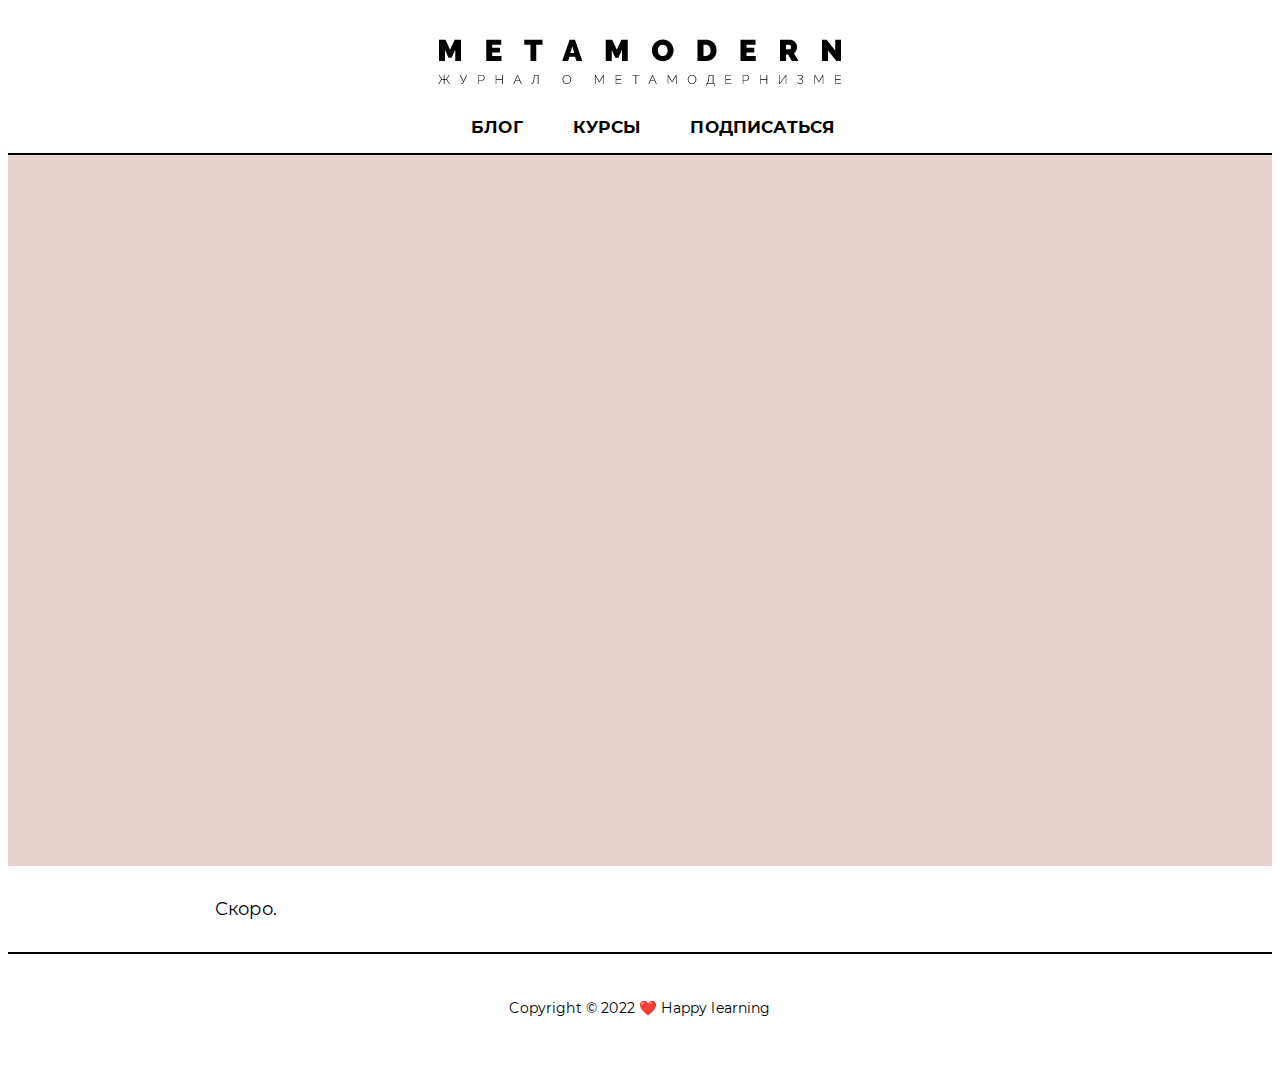
<file: courses/2022/06/17/first_future_course.html>
<!DOCTYPE html>

<html>
<head>
    <meta charset='UTF-8'>
    <link rel="stylesheet" href="/assets/css/styles.css">
    <title>ПЕРВЫЙ БУДУЩИЙ КУРС</title> 
</head>
<body>

    <div class="header">
        <div class='background-area'>
            <div class='main-logo'>
                <a href='http://localhost:4000'>
                    <img src='/assets/images/site_header_3328x416.png' srcset='/assets/images/site_header.png' width='416' height='52'>
                </a>
            </div>
        </div>

        <div class='menu'>
            <ul class="main-menu">
                <li class="menu-item"><a href="/index.html" class="menu-link">БЛОГ</a></li>
                <li class="menu-item"><a href="/courses.html" class="menu-link">КУРСЫ</a></li>
                <li class="menu-item"><a href="/subscribe.html" class="menu-link">ПОДПИСАТЬСЯ</a></li>
            </ul>
        </div>
    </div>
    
    <!--<h1>ПЕРВЫЙ БУДУЩИЙ КУРС</h1>
<p>17 Jun 2022 - </p> -->

<div class='full-article-img'>
    
        <img class="feat-img" src="/assets/images/Фон-5.png" alt="Первый будущий курс" />
    
</div>

<div class='article-container'>
    <div class='full-article'> 
    	<p>Скоро.</p>

    </div>
</div>









    <div class='footer'>
        <p> Copyright © 2022 ❤️ Happy learning </p>
    </div>

</body>
</html>
</file>
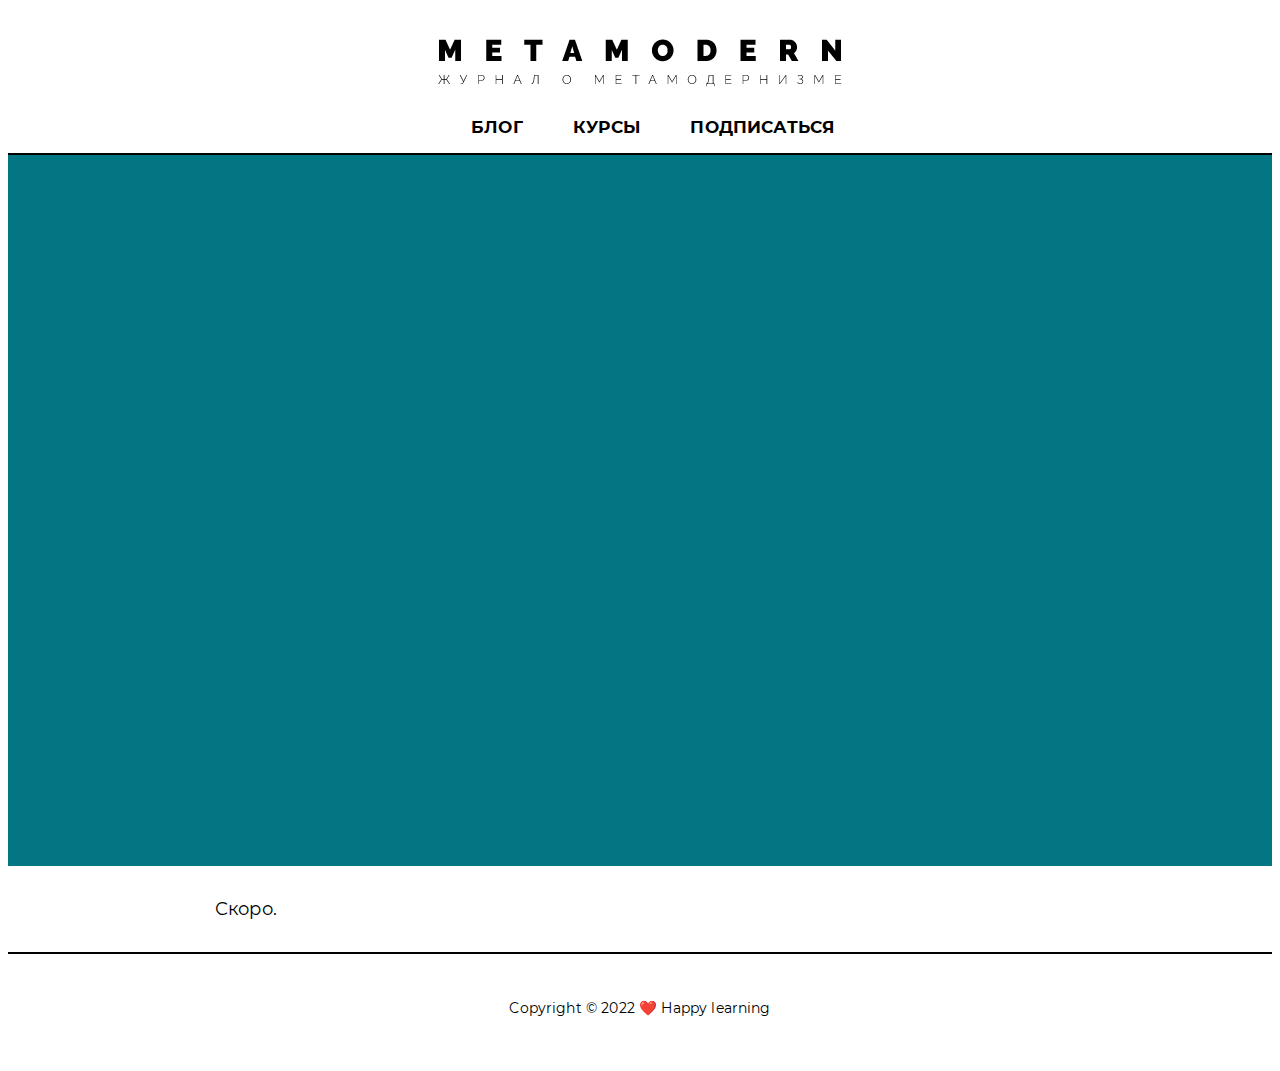
<file: courses/2022/06/17/fourth_future_course.html>
<!DOCTYPE html>

<html>
<head>
    <meta charset='UTF-8'>
    <link rel="stylesheet" href="/assets/css/styles.css">
    <title>ЧЕТВЕРТЫЙ БУДУЩИЙ КУРС</title> 
</head>
<body>

    <div class="header">
        <div class='background-area'>
            <div class='main-logo'>
                <a href='http://localhost:4000'>
                    <img src='/assets/images/site_header.png' srcset='/assets/images/site_header.png' width='416' height='52'>
                </a>
            </div>
        </div>

        <div class='menu'>
            <ul class="main-menu">
                <li class="menu-item"><a href="/index.html" class="menu-link">БЛОГ</a></li>
                <li class="menu-item"><a href="/courses.html" class="menu-link">КУРСЫ</a></li>
                <li class="menu-item"><a href="/subscribe.html" class="menu-link">ПОДПИСАТЬСЯ</a></li>
            </ul>
        </div>
    </div>
    
    <!--<h1>ЧЕТВЕРТЫЙ БУДУЩИЙ КУРС</h1>
<p>17 Jun 2022 - </p> -->

<div class='full-article-img'>
    
        <img class="feat-img" src="/assets/images/Фон-2.png" alt="Четвертый будущий курс" />
    
</div>

<div class='article-container'>
    <div class='full-article'> 
    	<p>Скоро.</p>

    </div>
</div>









    <div class='footer'>
        <p> Copyright © 2022 ❤️ Happy learning </p>
    </div>

</body>
</html>
</file>
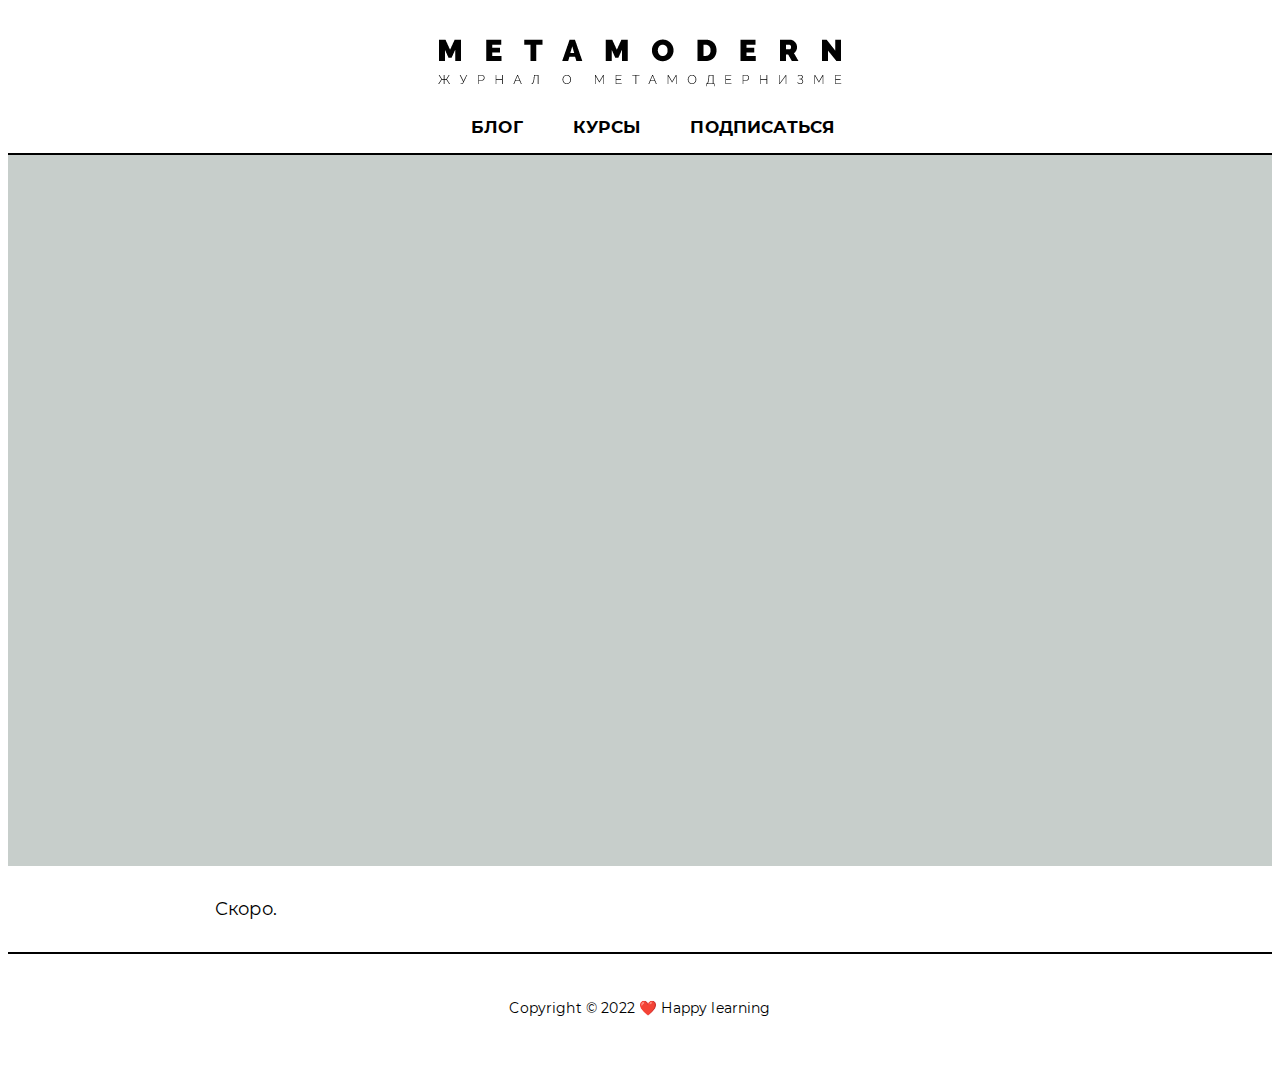
<file: courses/2022/06/17/second_future_course.html>
<!DOCTYPE html>

<html>
<head>
    <meta charset='UTF-8'>
    <link rel="stylesheet" href="/assets/css/styles.css">
    <title>ВТОРОЙ БУДУЩИЙ КУРС</title> 
</head>
<body>

    <div class="header">
        <div class='background-area'>
            <div class='main-logo'>
                <a href='http://localhost:4000'>
                    <img src='/assets/images/site_header_3328x416.png' srcset='/assets/images/site_header.png' width='416' height='52'>
                </a>
            </div>
        </div>

        <div class='menu'>
            <ul class="main-menu">
                <li class="menu-item"><a href="/index.html" class="menu-link">БЛОГ</a></li>
                <li class="menu-item"><a href="/courses.html" class="menu-link">КУРСЫ</a></li>
                <li class="menu-item"><a href="/subscribe.html" class="menu-link">ПОДПИСАТЬСЯ</a></li>
            </ul>
        </div>
    </div>
    
    <!--<h1>ВТОРОЙ БУДУЩИЙ КУРС</h1>
<p>17 Jun 2022 - </p> -->

<div class='full-article-img'>
    
        <img class="feat-img" src="/assets/images/Фон-4.png" alt="Второй будущий курс" />
    
</div>

<div class='article-container'>
    <div class='full-article'> 
    	<p>Скоро.</p>

    </div>
</div>









    <div class='footer'>
        <p> Copyright © 2022 ❤️ Happy learning </p>
    </div>

</body>
</html>
</file>
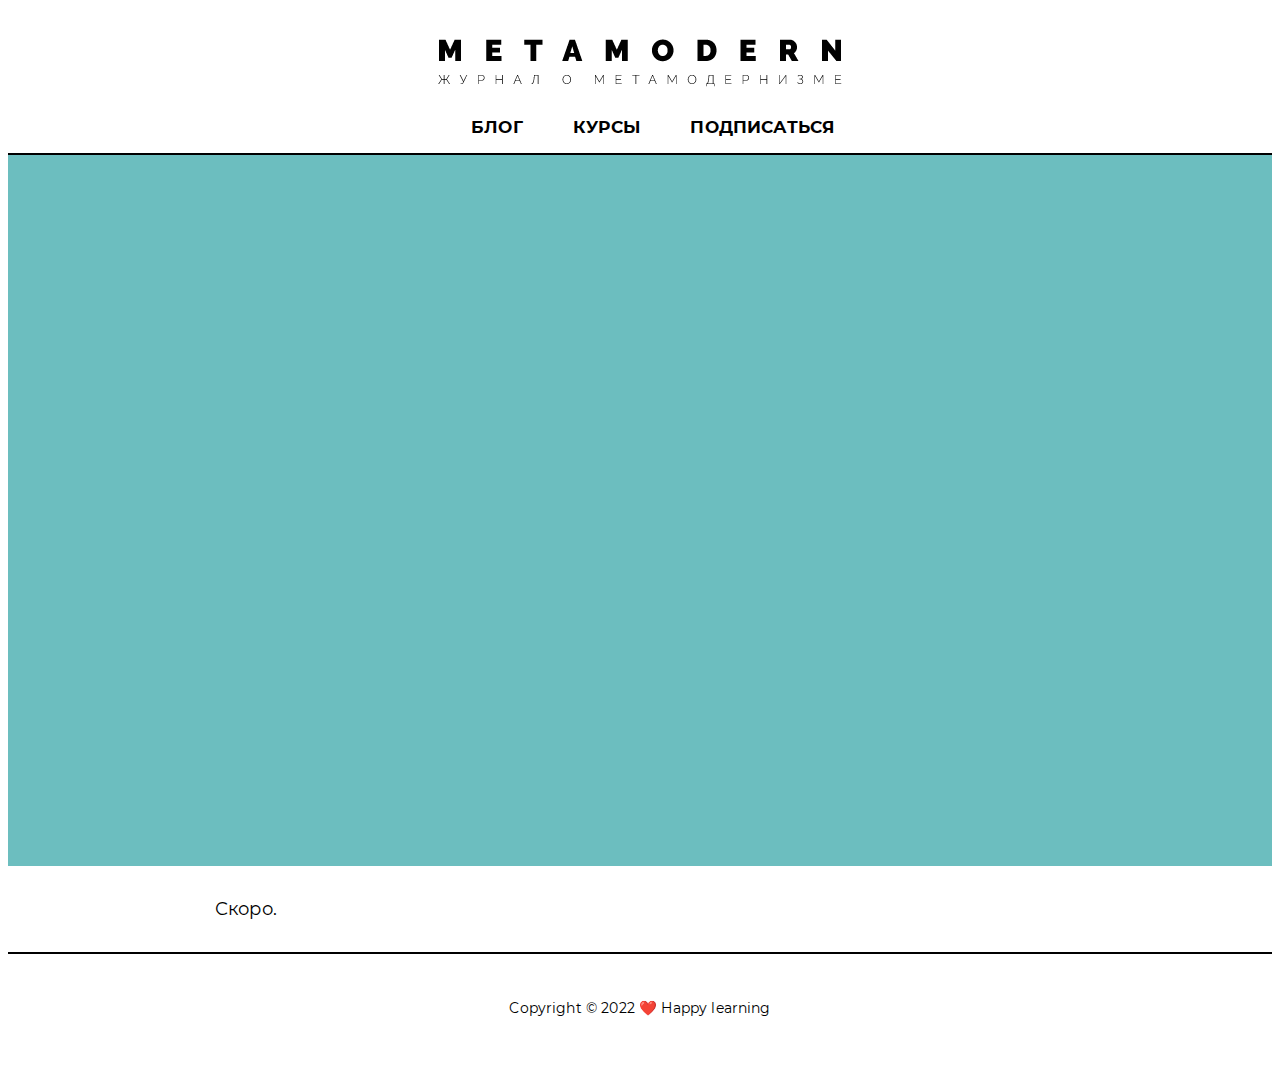
<file: courses/2022/06/17/third_future_course.html>
<!DOCTYPE html>

<html>
<head>
    <meta charset='UTF-8'>
    <link rel="stylesheet" href="/assets/css/styles.css">
    <title>ТРЕТИЙ БУДУЩИЙ КУРС</title> 
</head>
<body>

    <div class="header">
        <div class='background-area'>
            <div class='main-logo'>
                <a href='http://localhost:4000'>
                    <img src='/assets/images/site_header_3328x416.png' srcset='/assets/images/site_header.png' width='416' height='52'>
                </a>
            </div>
        </div>

        <div class='menu'>
            <ul class="main-menu">
                <li class="menu-item"><a href="/index.html" class="menu-link">БЛОГ</a></li>
                <li class="menu-item"><a href="/courses.html" class="menu-link">КУРСЫ</a></li>
                <li class="menu-item"><a href="/subscribe.html" class="menu-link">ПОДПИСАТЬСЯ</a></li>
            </ul>
        </div>
    </div>
    
    <!--<h1>ТРЕТИЙ БУДУЩИЙ КУРС</h1>
<p>17 Jun 2022 - </p> -->

<div class='full-article-img'>
    
        <img class="feat-img" src="/assets/images/Фон-3.png" alt="Третий будущий курс" />
    
</div>

<div class='article-container'>
    <div class='full-article'> 
    	<p>Скоро.</p>

    </div>
</div>









    <div class='footer'>
        <p> Copyright © 2022 ❤️ Happy learning </p>
    </div>

</body>
</html>
</file>
<file: assets/css/styles.css>
@charset "UTF-8";
/* Подключение шрифтов */
@font-face { font-family: 'Montserrat-Bold'; font-style: normal; font-weight: 400; src: local("Montserrat-Bold"), url("fonts/Montserrat-Bold.woff2") format("woff2"); }

@font-face { font-family: 'Montserrat-ExtraBold'; font-style: normal; font-weight: 400; src: local("Montserrat-ExtraBold"), url("fonts/Montserrat-ExtraBold.woff2") format("woff2"); }

@font-face { font-family: 'Montserrat-Regular'; font-style: normal; font-weight: 400; src: local("Montserrat-Regular"), url("fonts/Montserrat-Regular.woff2") format("woff2"); }

@font-face { font-family: 'Montserrat-Black'; font-style: normal; font-weight: 400; src: local("Montserrat-Black"), url("fonts/Montserrat-Black.woff2") format("woff2"); }

/* Основные элементы */
body { line-height: 1.4; font-family: 'Montserrat-Regular', Helvetica, Verdana, sans-serif; font-size: 16px; letter-spacing: 0.01rem; text-rendering: optimizeSpeed; }

audio, canvas, img, video { vertical-align: middle; }

ul, li { padding: 0; margin: 0; }

a { /*color: #333;*/ color: #16a6ff; text-decoration: none; }

/* Настройка списка статей и курсов */
.container { max-width: 1400px; min-width: 200px; width: 100%; background-color: #FFF; margin: 5px auto 5px; padding: 20px 60px; box-sizing: border-box; line-height: 1.67; }

.article-date { text-align: center; }

#article-list { display: grid; grid-template-rows: 1fr 1fr; grid-template-columns: 1fr 1fr; grid-gap: 1.5vw; }

.article-title { text-align: center; font-family: 'Montserrat-ExtraBold', 'Arial', sans-serif; margin-bottom: -10px; }

.article-title a { color: black; font-size: 20px; }

.article-summary { text-align: center; }

#subscribe-list { display: grid; grid-template-rows: 1fr 1fr 1fr; grid-template-columns: 1fr 1fr 1fr; grid-gap: 1.5vw; }

/* --------------------------- */
.header { width: 100%; min-width: 320px; font-size: 17px; height: 50px; margin: 0 auto; background: rgba(0, 0, 0, 0.7); height: 100%; }

.menu { width: 100%; min-width: 320px; height: 50px; margin: 0 auto; box-sizing: border-box; border-bottom: 0.3ex solid; text-align: center; background: #fff; font-family: 'Montserrat-Bold', 'Arial', sans-serif; }

.menu-item { margin: 0; list-style-type: none; height: 50px; margin-left: 2%; line-height: 43px; vertical-align: top; display: inline-block; }

.menu a:hover { color: #fff; transition: color 0.01s; background-color: #000; }

.menu-link { cursor: pointer; display: inline-block; vertical-align: middle; color: #000; text-decoration: none; padding: 0 10px; font-family: 'Montserrat-Bold', 'Arial', sans-serif; }

.background-area { background: #fff; padding-bottom: 2ex !important; padding-top: 3ex !important; text-align: center; box-sizing: border-box; }

.main-logo { max-width: 100%; border: 0; vertical-align: center; }

.footer { display: block; margin: 3px auto 3px; max-width: 100%; padding: 30px 15px; text-align: center; font-size: 90%; border-top: 0.3ex solid; }

.footer-notes { text-align: center; padding: 10px 0 30px; }

.article-img img { max-width: 100%; object-fit: cover; }

.article-container { max-width: 1400px; min-width: 200px; margin: 5px auto 5px; padding: 5px 60px; box-sizing: border-box; line-height: 1.67; letter-spacing: 0.01rem; font-family: 'Montserrat-Regular', 'Arial', sans-serif; }

.article-container img { width: 100%; margin-bottom: 10px; }

.full-article { background-color: #FFF; max-width: 850px; margin-left: auto; margin-right: auto; font-size: 18px; }

.full-article h1 { font-size: 120%; font-family: 'Montserrat-Bold', 'Arial', sans-serif; text-align: center; }

.full-article h2 { font-size: 100%; font-family: 'Montserrat-Bold', 'Arial', sans-serif; text-align: center; }

.full-article h3 { font-size: 90%; font-family: 'Montserrat-Bold', 'Arial', sans-serif; text-align: center; }

/* Картинка-заставка в начале страницы статьи */
.full-article-img img { width: 100% !important; }

/* Зум фоток по клику */
img[data-action="zoom"] { cursor: pointer; cursor: -webkit-zoom-in; cursor: -moz-zoom-in; }

.zoom-img, .zoom-img-wrap { z-index: 666; -webkit-transition: all 200ms; -o-transition: all 200ms; transition: all 200ms; }

img.zoom-img { cursor: pointer; cursor: -webkit-zoom-out; cursor: -moz-zoom-out; }

@media screen and (max-width: 1200px) { .container { max-width: 1140px; } }

@media screen and (max-width: 1199px) { .container { max-width: 1050px; } }

@media screen and (max-width: 991px) { .container { max-width: 850px; } }

@media screen and (max-width: 767px) { .container { max-width: none; padding: 20px 20px; } #article-list { display: grid; grid-template-rows: 1fr; grid-template-columns: 1fr; grid-gap: 2vw; } }

@media screen and (max-width: 575px) { .container { width: 100%; padding: 0 15px; } }

/*# sourceMappingURL=styles.css.map */
</file>
<file: style.css>
@charset "utf-8";

/* Подключение шрифтов */
@font-face {
    font-family: 'Montserrat-Bold';
    font-style: normal;
    font-weight: 400;
    src: local('Montserrat-Bold'), url('fonts/Montserrat-Bold.woff2') format('woff2');
}

@font-face {
    font-family: 'Montserrat-ExtraBold';
    font-style: normal;
    font-weight: 400;
    src: local('Montserrat-ExtraBold'), url('fonts/Montserrat-ExtraBold.woff2') format('woff2');
}

@font-face {
    font-family: 'Montserrat-Regular';
    font-style: normal;
    font-weight: 400;
    src: local('Montserrat-Regular'), url('fonts/Montserrat-Regular.woff2') format('woff2');
}

@font-face {
    font-family: 'Montserrat-Black';
    font-style: normal;
    font-weight: 400;
    src: local('Montserrat-Black'), url('fonts/Montserrat-Black.woff2') format('woff2');
}

@font-face {
    font-family: 'Bolwby-One-SC';
    font-style: normal;
    font-weight: 400;
    src: local('Bolwby-One-SC'), url('fonts/Bolwby-One-SC.woff2') format('woff2');
}

@font-face {
    font-family: 'Bank-Gothic-Medium-BT';
    font-style: normal;
    font-weight: 50;
    src: local('Bank-Gothic-Medium-BT'), url('fonts/Bank-Gothic-Medium-BT.woff2') format('woff2');
}


body {
    line-height: 1.4;
    font-family: Arial, Helvetica, Verdana, sans-serif;
    font-size: 16px;
    letter-spacing: 0.04rem;
    text-rendering: optimizeSpeed;
    border-top: 2px solid #666;
    border-bottom: 2px solid #666;
}

h1 {
	text-align: center;
}

ul, li {
    padding: 0;
    margin: 0;
}

.all{
	margin-left: auto;
	margin-right: auto;
	max-width: 1000px;
}

.header {
	min-height:100px;
	font-size: 30px;
	margin-left: auto;
	margin-right: auto;
	max-width: 800px;
	text-align: center;
    margin-bottom: 0;
    padding-bottom: 0;
}

img.main_img {
	display:  block;
	max-width: 300px;
    margin-left: auto;
    margin-right: auto;
    margin-bottom: 0;
    padding-bottom: 0;
}

.content {
	margin-left: auto;
	margin-right: auto;
    margin-top: 0;
	max-width: 800px;
	padding: 10px;
}

.content a {
    color: black;
}


.lz-project {
	border: 1px solid black;
	padding: 30px;
	margin-bottom: 25px;
}

.lz-project h2 {
	text-align: center;
	border-bottom: 1px solid black;
	margin: 0px;
	padding: 7px;
}

.menu {
    width: 100%;
    min-width: 320px;
    margin: 0;
    text-align: center;
    background-color: black;
    font-family: 'Montserrat-Bold', 'Arial', sans-serif;
}
    .menu-item {
        list-style-type: none;
        line-height: 45px;
        vertical-align: top;
        display: inline-block;
        border-left: solid 1px white;
        border-right: solid 1px white;
        background-color: #000;
    }
        .menu a:hover {
            transition: color 0.01s;
            background-color: #fff;
            color: #000;
            border: solid 1px black;
        }
        .menu-link {
            cursor: pointer;
            display: inline-block;
            vertical-align: middle;
            color: #fff;
            text-decoration: none;
            padding: 0 40px;
            font-family: 'Montserrat-Bold', 'Arial', sans-serif;
        }
</file>
